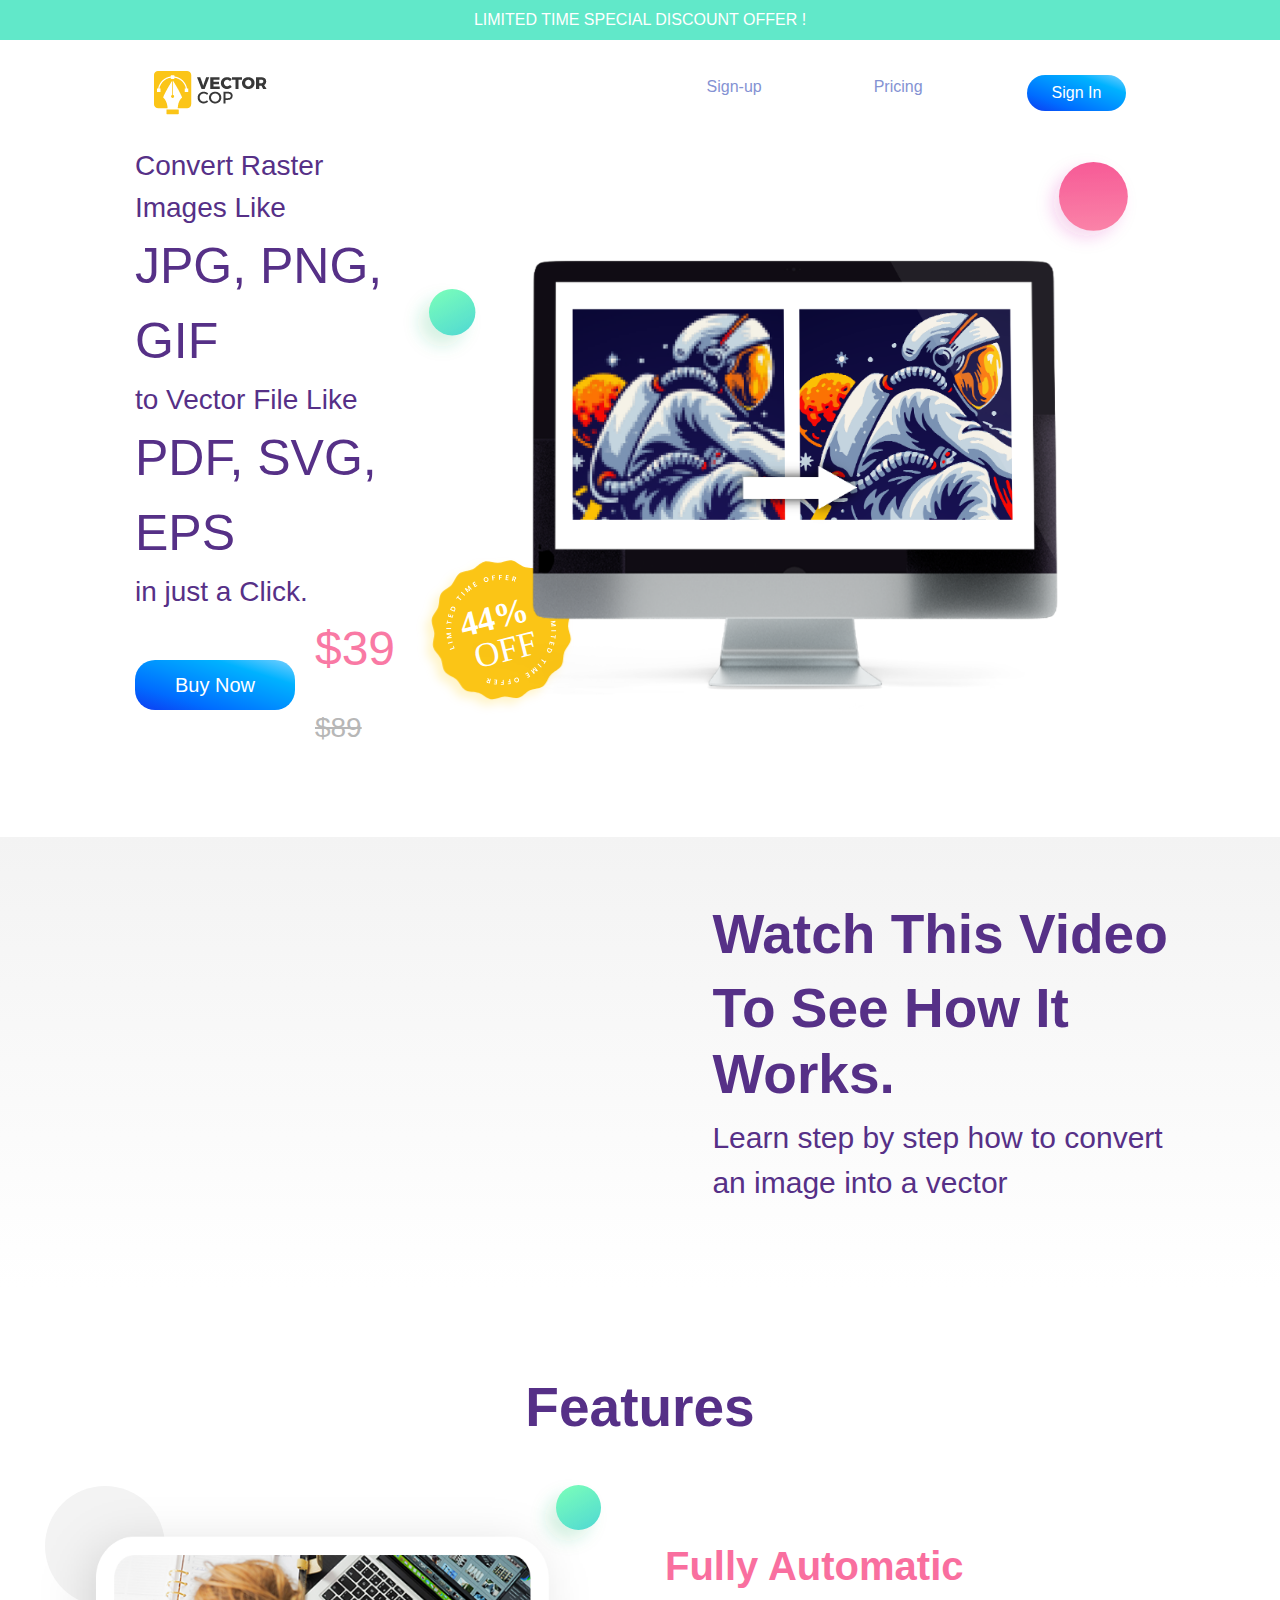
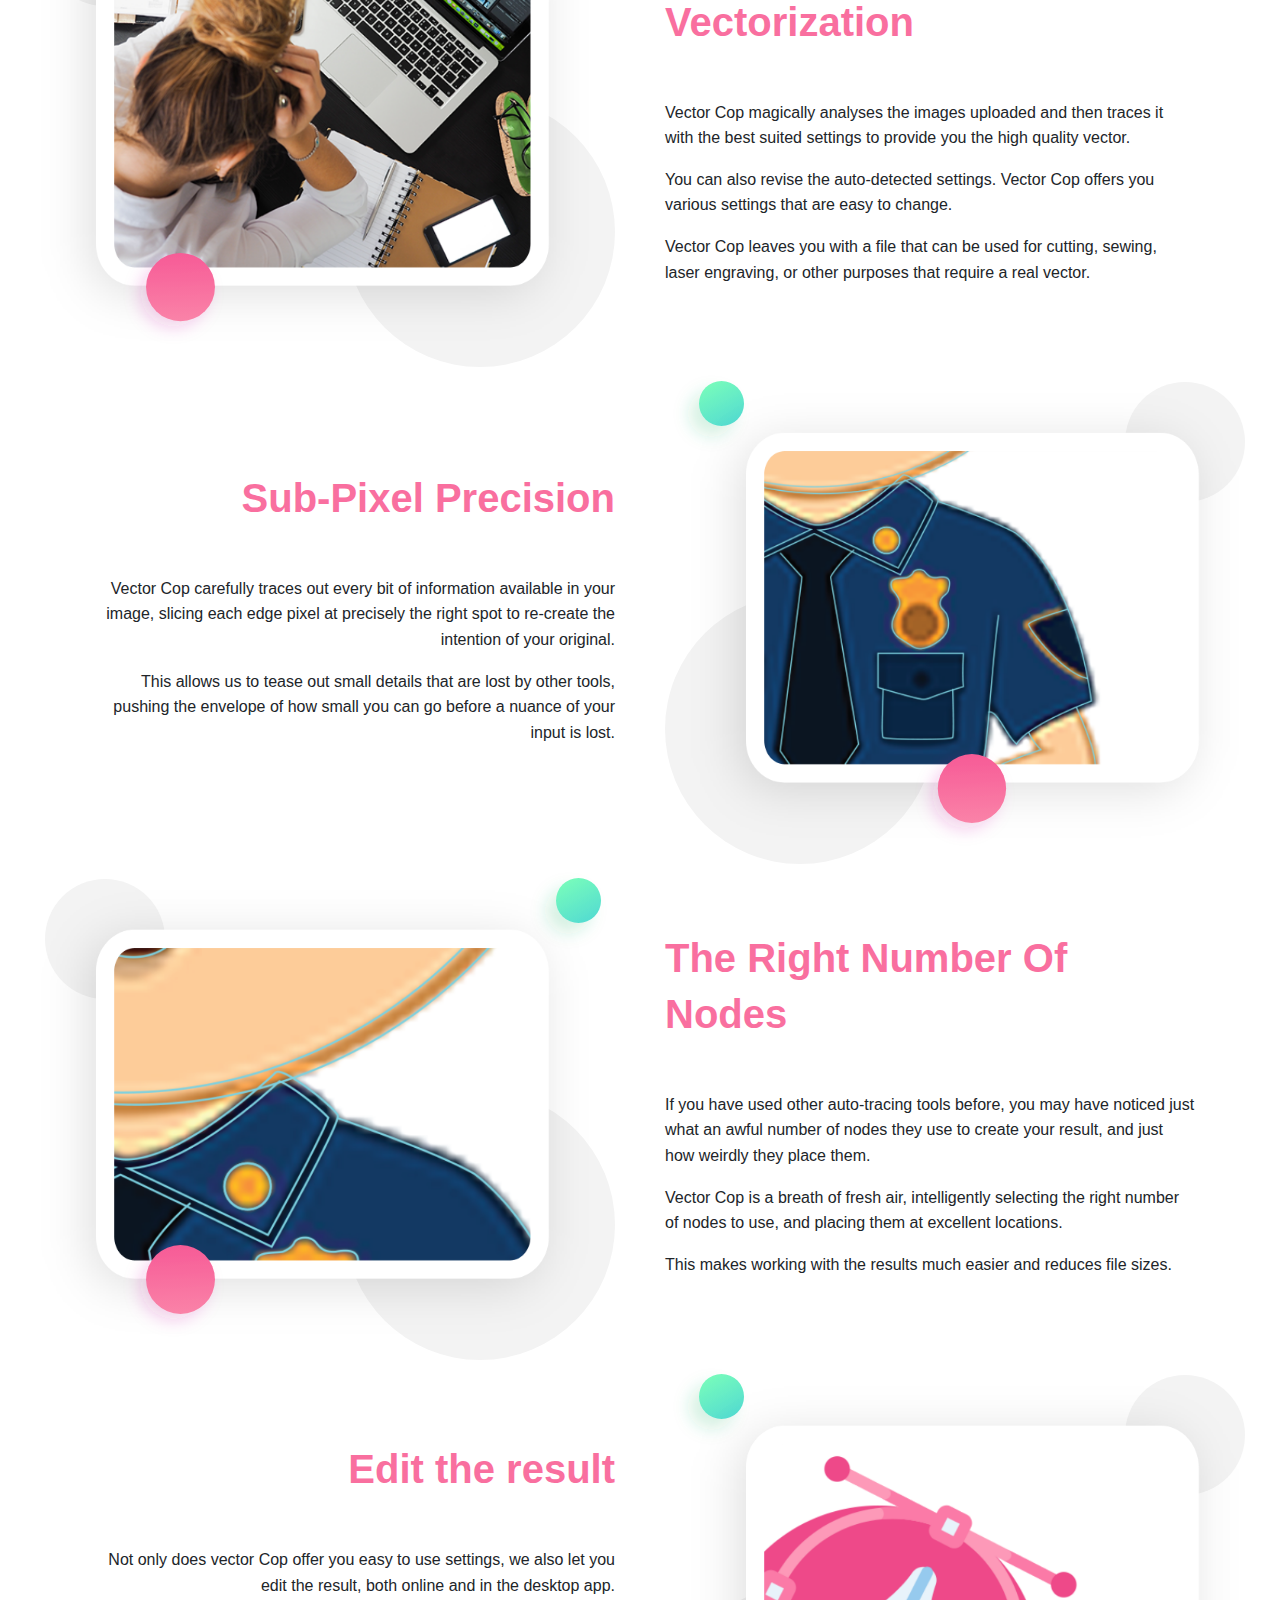
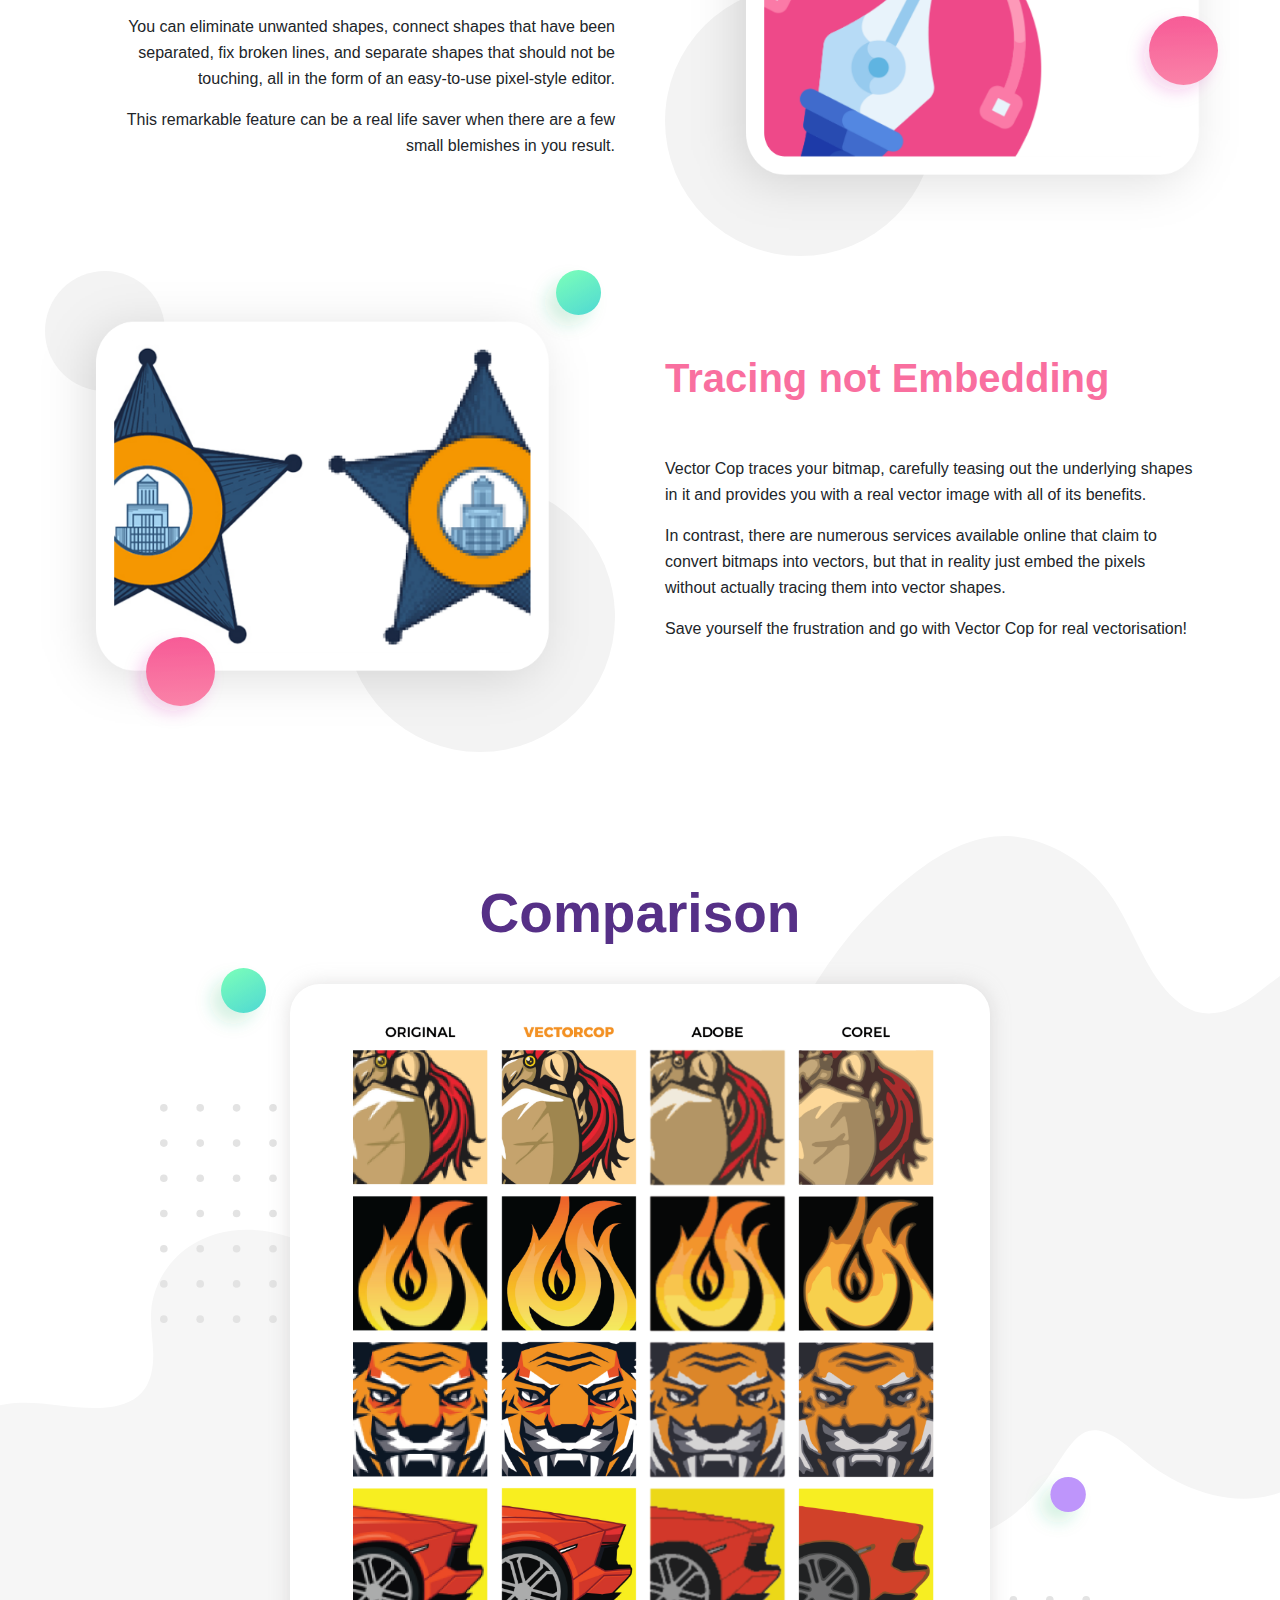
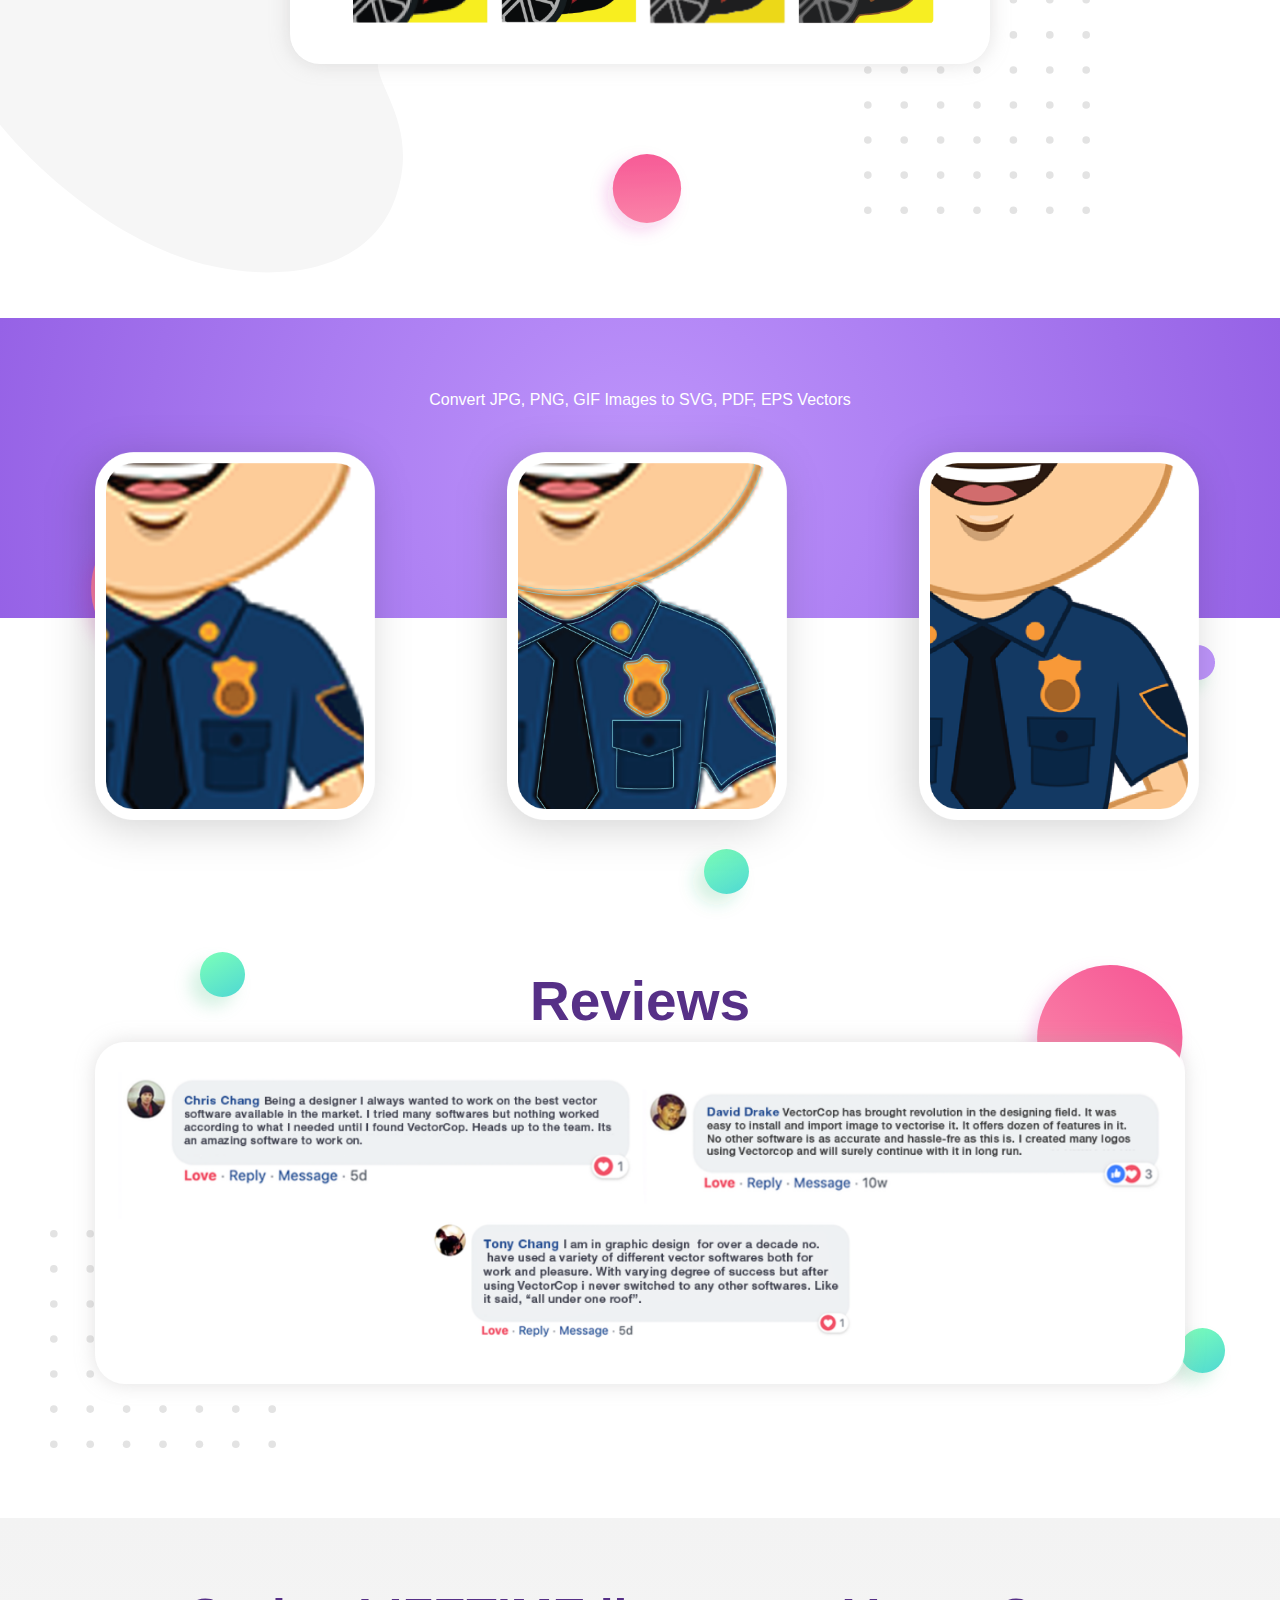
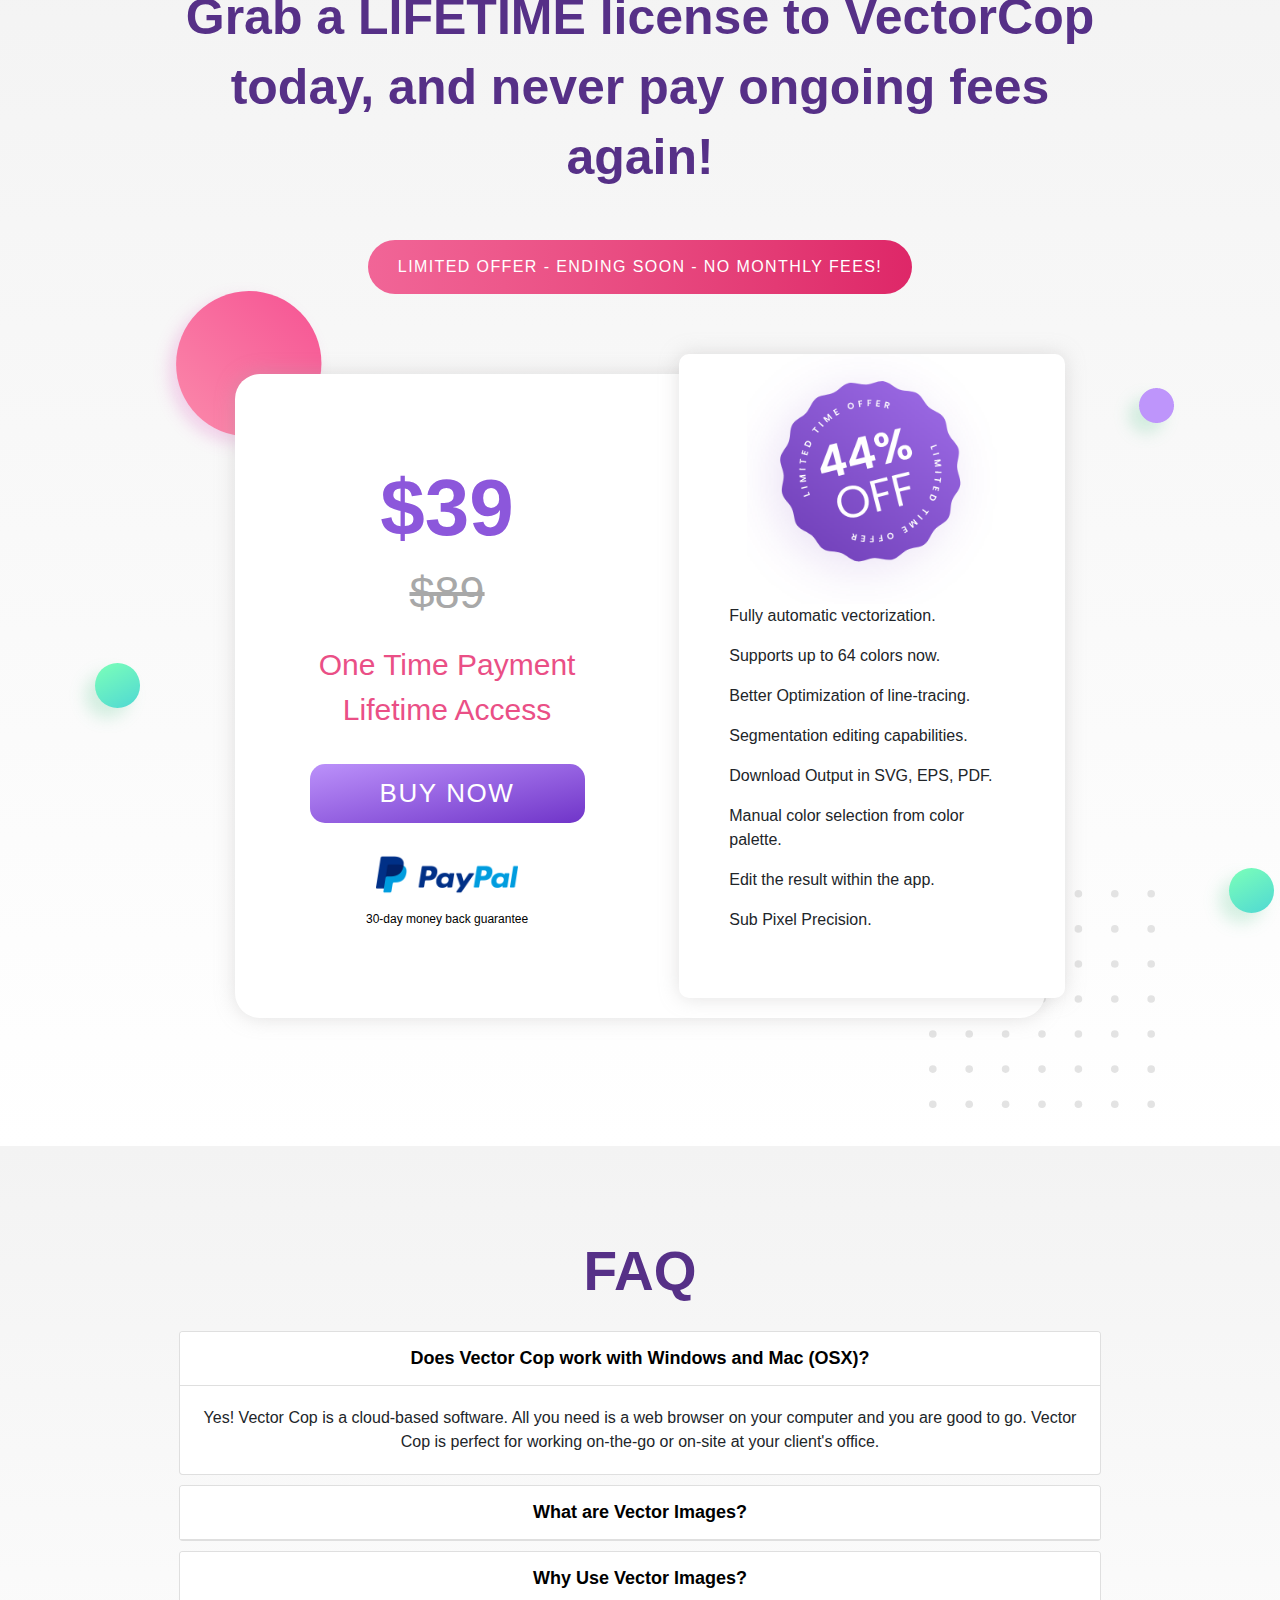
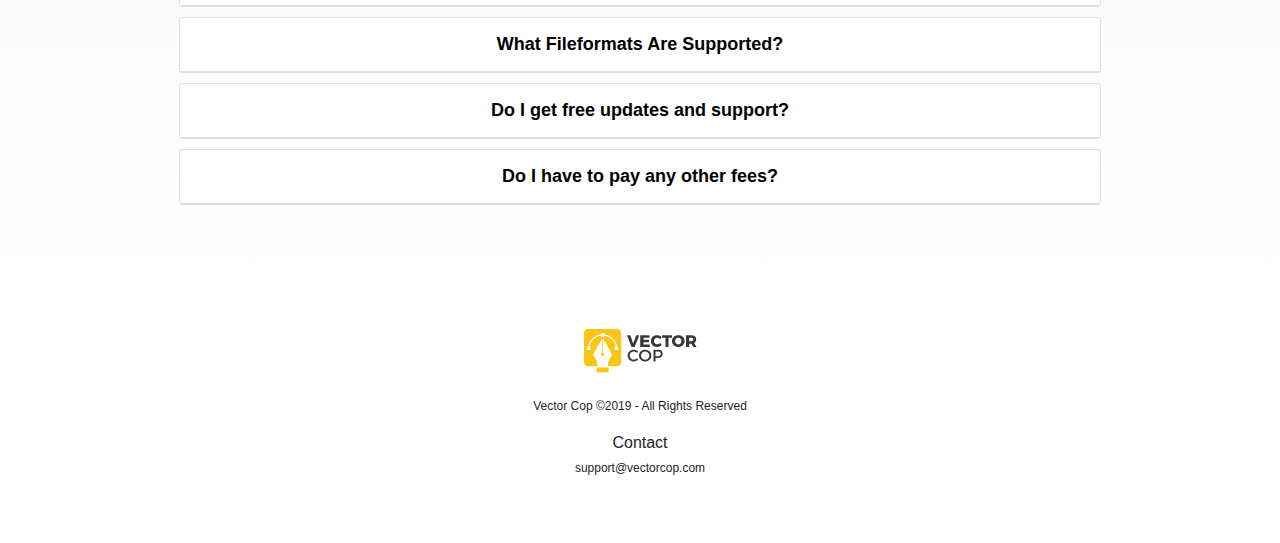
<file: index.html>
<!DOCTYPE html>
<html lang="en" dir="ltr">

<head>
  <meta charset="utf-8">
  <meta name="viewport" content="width=device-width, initial-scale=1, shrink-to-fit=no">

  <title>VectorCop</title>

  <!-- Fontawesome -->
  <link rel="stylesheet" href="https://use.fontawesome.com/releases/v5.15.3/css/all.css" integrity="sha384-SZXxX4whJ79/gErwcOYf+zWLeJdY/qpuqC4cAa9rOGUstPomtqpuNWT9wdPEn2fk" crossorigin="anonymous">

  <!-- CSS -->
  <link rel="stylesheet" href="css/style.css">

  <!-- Bootsrap CSS -->
  <link rel="stylesheet" href="https://maxcdn.bootstrapcdn.com/bootstrap/4.0.0/css/bootstrap.min.css" integrity="sha384-Gn5384xqQ1aoWXA+058RXPxPg6fy4IWvTNh0E263XmFcJlSAwiGgFAW/dAiS6JXm" crossorigin="anonymous">

</head>

<body>

  <header>
    <div class="header-top">
      <p class="py-2 mb-0">LIMITED TIME SPECIAL DISCOUNT OFFER !</p>
    </div>

    <nav class="navbar navbar-expand-lg navbar-light">
      <a class="navbar-brand" href="#"><img src="images/Group 9.png" alt=""></a>
      <button class="navbar-toggler" type="button" data-toggle="collapse" data-target="#navbarNav" aria-controls="navbarNav" aria-expanded="false" aria-label="Toggle navigation">
        <span class="navbar-toggler-icon"></span>
      </button>
      <div class="collapse  navbar-collapse" id="navbarNav">
        <ul class="navbar-nav  ml-auto ">
          <li class="nav-item mx-5">
            <a class="nav-link navlink " href="#">Sign-up</a>
          </li>
          <li class="nav-item  mx-5">
            <a class="nav-link navlink" href="#">Pricing</a>
          </li>
          <li class="nav-item ml-5 my-2">
            <a class="nav-link btn" href="#">Sign In</a>
          </li>
        </ul>
      </div>
    </nav>

  </header>

  <div class="main">
    <div class="grid-main">
      <div class="main-left">
        <p class="p1">Convert Raster Images Like</p>
        <p class="p2">JPG, PNG, GIF</p>
        <p class="p3">to Vector File Like</p>
        <p class="p4">PDF, SVG, EPS</p>
        <p class="p5">in just a Click.</p>

        <div class="p6div">
          <a class="nav-link btn d-inline" href="#">Buy Now</a>

          <p class="p6 d-inline">$39 <span>$89</span></p>
        </div>
      </div>
      <div class="main-right">
        <img class="main-img" src="images/Vector cop web img@2x.png" alt="">
        <img class="main-img-m" src="images/Vector cop web img.png" alt="">

        <svg class="svg1-m" xmlns="http://www.w3.org/2000/svg" xmlns:xlink="http://www.w3.org/1999/xlink" width="322.54" height="322.547" viewBox="0 0 322.54 322.547">
          <defs>
            <filter id="Path_13" x="0" y="0" width="322.54" height="322.547" filterUnits="userSpaceOnUse">
              <feOffset dx="-10" dy="10" input="SourceAlpha" />
              <feGaussianBlur stdDeviation="8" result="blur" />
              <feFlood flood-color="#fc0" flood-opacity="0.2" />
              <feComposite operator="in" in2="blur" />
              <feComposite in="SourceGraphic" />
            </filter>
          </defs>
          <g id="Group_41" data-name="Group 41" transform="translate(22.53 61.615) rotate(-14)">
            <g transform="matrix(0.97, 0.24, -0.24, 0.97, -6.96, -65.24)" filter="url(#Path_13)">
              <path id="Path_13-2" data-name="Path 13"
                d="M226.476,113.238c0,7.391-5.861,14.107-7.244,21.092-1.426,7.192,1.392,15.637-1.348,22.259-2.792,6.734-10.779,10.7-14.79,16.692-4.037,6.034-4.668,14.92-9.785,20.037s-14,5.74-20.037,9.785c-5.99,4.011-9.949,12-16.692,14.79-6.621,2.749-15.058-.078-22.259,1.348-6.984,1.383-13.7,7.244-21.092,7.244s-14.107-5.861-21.092-7.244c-7.192-1.426-15.637,1.392-22.259-1.348-6.734-2.792-10.7-10.779-16.692-14.79-6.034-4.037-14.92-4.668-20.037-9.785s-5.74-14-9.785-20.037c-4.011-5.99-12-9.949-14.79-16.683-2.749-6.621.069-15.058-1.348-22.259C5.861,127.345,0,120.629,0,113.238S5.861,99.131,7.244,92.146c1.426-7.192-1.4-15.637,1.348-22.259,2.792-6.734,10.779-10.7,14.79-16.683,4.037-6.034,4.668-14.92,9.785-20.037s14-5.74,20.037-9.785c5.99-4.011,9.949-12,16.692-14.79,6.621-2.749,15.058.069,22.259-1.348C99.131,5.861,105.847,0,113.238,0s14.107,5.861,21.092,7.244c7.192,1.426,15.637-1.392,22.259,1.348,6.734,2.792,10.7,10.779,16.683,14.79,6.034,4.037,14.92,4.668,20.037,9.785s5.74,14,9.785,20.037c4.011,5.99,12,9.949,14.79,16.683,2.749,6.621-.069,15.058,1.348,22.259C220.615,99.131,226.476,105.847,226.476,113.238Z"
                transform="translate(34 68.79) rotate(-14)" fill="#fbc518" />
            </g>
            <text id="_44_OFF" data-name="44%
OFF" transform="translate(120.673 118.955)" fill="#fff" font-size="56" font-family="Poppins-SemiBold, Poppins" font-weight="600">
              <tspan x="-60.228" y="0">44%</tspan>
              <tspan font-family="Poppins-Regular, Poppins" font-weight="400">
                <tspan x="-50.232" y="55">OFF</tspan>
              </tspan>
            </text>
            <g id="Group_32" data-name="Group 32" transform="translate(98.528 0) rotate(34)">
              <path id="Path_55" data-name="Path 55" d="M5.029,2.765,3.34.771,4.246,0,6.938,3.181,1,8.21,0,7.023Z" transform="translate(21.155 138.493)" fill="#fff" />
              <path id="Path_56" data-name="Path 56" d="M0,4.368,6.436,0,7.3,1.285.869,5.641Z" transform="translate(14.793 132.718)" fill="#fff" />
              <path id="Path_57" data-name="Path 57" d="M0,3.414,6.889,0l.685,1.383L2.765,3.769l5.677-.612.6,1.2L5.127,8.491,9.911,6.118,10.6,7.513,3.707,10.926,2.875,9.238,7.023,4.576.832,5.09Z" transform="translate(7.415 120.177)" fill="#fff" />
              <path id="Path_58" data-name="Path 58" d="M0,2.472,7.378,0l.489,1.468L.489,3.94Z" transform="translate(4.356 113.043)" fill="#fff" />
              <path id="Path_59" data-name="Path 59" d="M0,.257,1.211,0l.44,2.1L8.051.746l.318,1.517L1.97,3.622l.44,2.092-1.2.245Z" transform="translate(1.358 103.451)" fill="#fff" />
              <path id="Path_60" data-name="Path 60" d="M1.468,3.585l2.007-.159L3.255.685l1.187-.1.22,2.741,2.092-.159L6.509.1,7.745,0l.367,4.625L.367,5.237,0,.612l1.224-.1Z" transform="translate(0.122 92.084)" fill="#fff" />
              <path id="Path_61" data-name="Path 61"
                d="M6.289.622A3.444,3.444,0,0,1,7.574,2.1a4.576,4.576,0,0,1,.355,2.215L7.757,7.07,0,6.593.171,3.84A4.682,4.682,0,0,1,.783,1.687,3.346,3.346,0,0,1,2.227.365,4.2,4.2,0,0,1,4.295.011,4.164,4.164,0,0,1,6.289.622ZM6,2.384a2.443,2.443,0,0,0-1.8-.808,2.463,2.463,0,0,0-1.9.575,2.744,2.744,0,0,0-.783,1.9L1.444,5.137l5.029.306.061-1.077A2.7,2.7,0,0,0,6,2.384Z"
                transform="translate(0 79.275)" fill="#fff" />
              <path id="Path_62" data-name="Path 62" d="M1.676,0,2.851.355,2.227,2.41l6.265,1.9L8.039,5.787l-6.252-1.9L1.175,5.934,0,5.579Z" transform="translate(2.985 59.66)" fill="#fff" />
              <path id="Path_63" data-name="Path 63" d="M.624,0,7.757,3.083,7.146,4.515,0,1.419Z" transform="translate(6.974 52.269)" fill="#fff" />
              <path id="Path_64" data-name="Path 64" d="M4.344,0l6.57,3.977-.8,1.321L5.53,2.521,9.1,6.987l-.7,1.15L2.814,7.06,7.378,9.825,6.57,11.147,0,7.17.979,5.555l6.154,1L3.377,1.6Z" transform="translate(10.694 38.786)" fill="#fff" />
              <path id="Path_65" data-name="Path 65" d="M1.945,3.157l1.542,1.3L5.249,2.337l.918.759L4.4,5.212l1.6,1.346L7.99,4.2l.954.8L5.971,8.553,0,3.561,2.973,0l.942.8Z" transform="translate(19.234 29.462)" fill="#fff" />
              <path id="Path_66" data-name="Path 66"
                d="M3.47.03A3.658,3.658,0,0,1,5.44.324,4.069,4.069,0,0,1,7.08,1.657,4.108,4.108,0,0,1,7.9,3.615a3.713,3.713,0,0,1-.269,1.97A3.907,3.907,0,0,1,6.345,7.176a3.78,3.78,0,0,1-1.884.771,3.553,3.553,0,0,1-1.97-.306A4.1,4.1,0,0,1,.852,6.295a4.108,4.108,0,0,1-.82-1.958A3.729,3.729,0,0,1,.3,2.367,3.907,3.907,0,0,1,1.586.776,3.855,3.855,0,0,1,3.47.03ZM1.659,2.918a2.083,2.083,0,0,0-.122,1.2,2.988,2.988,0,0,0,.575,1.26,2.991,2.991,0,0,0,1.04.905,2.023,2.023,0,0,0,1.175.22,2.345,2.345,0,0,0,1.15-.477,2.226,2.226,0,0,0,.771-.967,2.083,2.083,0,0,0,.122-1.2A2.988,2.988,0,0,0,5.795,2.6a2.991,2.991,0,0,0-1.04-.905,2.023,2.023,0,0,0-1.175-.22,2.2,2.2,0,0,0-1.15.477A2.4,2.4,0,0,0,1.659,2.918Z"
                transform="translate(33.971 16.267)" fill="#fff" />
              <path id="Path_67" data-name="Path 67" d="M4.246,0l.587,1.089L1.958,2.643l.991,1.835,2.3-1.248.563,1.052L3.512,5.53,5.066,8.406,3.7,9.14,0,2.288Z" transform="translate(44.574 8.956)" fill="#fff" />
              <path id="Path_68" data-name="Path 68" d="M4.5,0l.44,1.15L1.884,2.313l.746,1.945,2.447-.93.428,1.113-2.447.93L4.221,8.43l-1.444.551L0,1.713Z" transform="translate(54.901 4.465)" fill="#fff" />
              <path id="Path_69" data-name="Path 69" d="M1.8,1.933l.465,1.958,2.68-.636L5.212,4.4l-2.68.636.489,2.031,3-.722.294,1.211-4.5,1.077L0,1.077,4.515,0,4.8,1.2Z" transform="translate(65.754 1.443)" fill="#fff" />
              <path id="Path_70" data-name="Path 70"
                d="M4.821,7.634,2.7,4.808l-.673.073.306,3.01L.783,8.05,0,.317,2.949.024A2.94,2.94,0,0,1,5.066.476,2.272,2.272,0,0,1,5.946,2.14,2.184,2.184,0,0,1,5.6,3.658a2.383,2.383,0,0,1-1.334.93l2.239,2.9Zm-2.9-3.817,1.273-.135C4.074,3.6,4.478,3.156,4.4,2.373a1.123,1.123,0,0,0-.416-.832,1.4,1.4,0,0,0-1.028-.208l-1.273.122Z"
                transform="translate(76.913 0)" fill="#fff" />
              <path id="Path_71" data-name="Path 71" d="M1.921,5.469l1.7,1.982-.905.771L0,5.066,5.9,0,6.913,1.175Z" transform="translate(148.662 29.083)" fill="#fff" />
              <path id="Path_72" data-name="Path 72" d="M7.28,1.272l-6.4,4.4L0,4.4,6.4,0Z" transform="translate(154.682 37.33)" fill="#fff" />
              <path id="Path_73" data-name="Path 73" d="M10.657,7.476,3.793,10.939,3.1,9.556,7.88,7.146,2.2,7.806l-.612-1.2L5.469,2.435.7,4.845,0,3.463,6.864,0l.844,1.676L3.6,6.362,9.788,5.8Z" transform="translate(158.793 44.598)" fill="#fff" />
              <path id="Path_74" data-name="Path 74" d="M7.855,1.468.5,3.989,0,2.521,7.354,0Z" transform="translate(164.703 58.607)" fill="#fff" />
              <path id="Path_75" data-name="Path 75" d="M8.394,5.69l-1.211.269L6.717,3.866.33,5.274,0,3.756,6.387,2.361,5.934.269,7.133,0Z" transform="translate(167.272 66.23)" fill="#fff" />
              <path id="Path_76" data-name="Path 76" d="M6.644,1.627,4.637,1.8,4.87,4.539l-1.187.11L3.45,1.909l-2.08.184.257,3.071-1.236.11L0,.661,7.745,0l.392,4.613-1.224.11Z" transform="translate(168.839 78.319)" fill="#fff" />
              <path id="Path_77" data-name="Path 77"
                d="M1.675,6.46A3.4,3.4,0,0,1,.378,4.98,4.575,4.575,0,0,1,.01,2.765L.157,0,7.915.428,7.768,3.193a4.635,4.635,0,0,1-.6,2.153A3.339,3.339,0,0,1,5.737,6.681a4.042,4.042,0,0,1-2.068.367A4.06,4.06,0,0,1,1.675,6.46Zm.281-1.774a2.433,2.433,0,0,0,1.811.783,2.422,2.422,0,0,0,1.9-.587,2.693,2.693,0,0,0,.771-1.909L6.5,1.9,1.467,1.627,1.405,2.7A2.668,2.668,0,0,0,1.956,4.686Z"
                transform="translate(169.22 89.294)" fill="#fff" />
              <path id="Path_78" data-name="Path 78" d="M6.852,5.946,5.665,5.592l.612-2.056L0,1.689.44.2,6.717,2.043,7.317,0,8.5.355Z" transform="translate(165.804 110.058)" fill="#fff" />
              <path id="Path_79" data-name="Path 79" d="M7.158,4.466,0,1.432.612,0,7.77,3.034Z" transform="translate(162.647 118.892)" fill="#fff" />
              <path id="Path_80" data-name="Path 80" d="M6.607,11.122,0,7.195.8,5.873,5.408,8.614l-3.6-4.442L2.5,3.022l5.592,1.04L3.5,1.334,4.295,0,10.9,3.928,9.935,5.543,3.769,4.588,7.562,9.519Z" transform="translate(155.844 125.805)" fill="#fff" />
              <path id="Path_81" data-name="Path 81" d="M7,5.371,5.445,4.087,3.7,6.216l-.918-.759,1.75-2.129L2.912,1.994.954,4.368,0,3.573,2.949,0l6,4.943L6,8.516l-.954-.783Z" transform="translate(149.323 137.796)" fill="#fff" />
              <path id="Path_82" data-name="Path 82"
                d="M4.493,7.959a3.65,3.65,0,0,1-1.97-.281A4.261,4.261,0,0,1,.871,6.356,4.139,4.139,0,0,1,.039,4.41,3.65,3.65,0,0,1,.3,2.428,3.91,3.91,0,0,1,1.569.825,4.008,4.008,0,0,1,3.453.03a3.77,3.77,0,0,1,1.97.281A4.186,4.186,0,0,1,7.075,1.645a4.139,4.139,0,0,1,.832,1.945,3.607,3.607,0,0,1-.257,1.97,3.91,3.91,0,0,1-1.272,1.6A3.84,3.84,0,0,1,4.493,7.959Zm1.786-2.9a2.19,2.19,0,0,0,.11-1.2A2.773,2.773,0,0,0,5.8,2.612,2.881,2.881,0,0,0,4.75,1.719,2.125,2.125,0,0,0,3.575,1.5a2.326,2.326,0,0,0-1.138.477,2.225,2.225,0,0,0-.771.967,2.19,2.19,0,0,0-.11,1.2,2.773,2.773,0,0,0,.587,1.248A2.88,2.88,0,0,0,3.2,6.283a2.125,2.125,0,0,0,1.175.22,2.326,2.326,0,0,0,1.138-.477A2.225,2.225,0,0,0,6.279,5.059Z"
                transform="translate(135.702 151.617)" fill="#fff" />
              <path id="Path_83" data-name="Path 83" d="M1.615,9.128l-.6-1.077L3.879,6.473l-1-1.823L.575,5.91,0,4.87l2.3-1.26L.722.746,2.08,0,5.824,6.815Z" transform="translate(127.225 157.887)" fill="#fff" />
              <path id="Path_84" data-name="Path 84" d="M1.04,8.993.587,7.843,3.634,6.656,2.875,4.723.428,5.677,0,4.564,2.447,3.61,1.26.563,2.7,0,5.53,7.243Z" transform="translate(117.29 162.561)" fill="#fff" />
              <path id="Path_85" data-name="Path 85" d="M4.564,6.73,4.087,4.772l-2.667.661-.281-1.15,2.667-.661L3.291,1.591l-3,.734L0,1.113,4.5,0l1.86,7.549L1.86,8.663l-.294-1.2Z" transform="translate(105.605 165.987)" fill="#fff" />
              <path id="Path_86" data-name="Path 86"
                d="M1.713.44,3.842,3.255l.685-.073L4.209.171,5.751,0l.832,7.733-2.949.318A2.928,2.928,0,0,1,1.5,7.611,2.281,2.281,0,0,1,.612,5.959a2.246,2.246,0,0,1,.33-1.517A2.41,2.41,0,0,1,2.264,3.5L0,.624ZM4.637,4.246,3.365,4.38c-.881.1-1.285.538-1.2,1.309a1.166,1.166,0,0,0,.416.832,1.415,1.415,0,0,0,1.04.208l1.272-.135Z"
                transform="translate(94.226 168.116)" fill="#fff" />
            </g>
          </g>
        </svg>


        <svg class="svg2-m" xmlns="http://www.w3.org/2000/svg" xmlns:xlink="http://www.w3.org/1999/xlink" width="94.408" height="94.408" viewBox="0 0 94.408 94.408">
          <defs>
            <linearGradient id="linear-gradient" x1="0.19" y1="-0.078" x2="1.762" y2="2.853" gradientUnits="objectBoundingBox">
              <stop offset="0" stop-color="#7bffb9" />
              <stop offset="1" stop-color="#0e9dfb" />
            </linearGradient>
            <filter id="Ellipse_2" x="0" y="0" width="94.408" height="94.408" filterUnits="userSpaceOnUse">
              <feOffset dx="-10" dy="10" input="SourceAlpha" />
              <feGaussianBlur stdDeviation="8" result="blur" />
              <feFlood flood-color="#2dba6f" flood-opacity="0.188" />
              <feComposite operator="in" in2="blur" />
              <feComposite in="SourceGraphic" />
            </filter>
          </defs>
          <g transform="matrix(1, 0, 0, 1, 0, 0)" filter="url(#Ellipse_2)">
            <circle id="Ellipse_2-2" data-name="Ellipse 2" cx="23.204" cy="23.204" r="23.204" transform="translate(34 14)" fill="url(#linear-gradient)" />
          </g>
        </svg>



        <svg class="svg3-m" xmlns="http://www.w3.org/2000/svg" xmlns:xlink="http://www.w3.org/1999/xlink" width="116.843" height="116.843" viewBox="0 0 116.843 116.843">
          <defs>
            <clipPath id="a">
              <rect width="116.843" height="116.843" fill="none" />
            </clipPath>
            <linearGradient id="b" x1="0.576" y1="2.434" x2="0.464" y2="-0.423" gradientUnits="objectBoundingBox">
              <stop offset="0.014" stop-color="#ffbac0" />
              <stop offset="1" stop-color="#f54a8f" />
            </linearGradient>
            <filter id="c" x="0" y="0" width="116.843" height="116.843" filterUnits="userSpaceOnUse">
              <feOffset dx="-7" dy="7" input="SourceAlpha" />
              <feGaussianBlur stdDeviation="8" result="d" />
              <feFlood flood-color="#d225aa" flood-opacity="0.188" />
              <feComposite operator="in" in2="d" />
              <feComposite in="SourceGraphic" />
            </filter>
          </defs>
          <g clip-path="url(#a)">
            <g transform="translate(-1604.521 -290.801)">
              <g transform="matrix(1, 0, 0, 1, 1604.52, 290.8)" filter="url(#c)">
                <circle cx="34.422" cy="34.422" r="34.422" transform="translate(31 17)" fill="url(#b)" />
              </g>
            </g>
          </g>
        </svg>

      </div>
    </div>
  </div>

<!-- Video -->

  <div class="video-section">
    <div class="left-v">
      <div class="iframe-container">
        <iframe width="560" height="315" src="https://www.youtube.com/embed/czuPTxpxM1A" title="YouTube video player" frameborder="0" allow="accelerometer; autoplay; clipboard-write; encrypted-media; gyroscope; picture-in-picture" allowfullscreen></iframe>
      </div>
    </div>
    <div class="right-v">
      <h3>Watch This Video</h3>
      <h3>To See How It Works.</h3>
      <p>Learn step by step how to convert </p>
      <p>an image into a vector</p>
    </div>
  </div>


  <!-- Features -->

  <div class="features">
    <div class="features-heading">
      <h3>Features</h3>
    </div>
    <div class="features-content">
      <div class="one-f">
        <img class="img" src="images/vcop1_0003_design-desk-eyewear-313690@2x.png" alt="">
      </div>
      <div class="two-f">
        <h4>Fully Automatic Vectorization</h4>
        <p class="p1">Vector Cop magically analyses the images uploaded and then traces it with the best suited settings to provide you the high quality vector.</p>
        <p class="p2">You can also revise the auto-detected settings. Vector Cop offers you various settings that are easy to change.</p>
        <p class="p3">Vector Cop leaves you with a file that can be used for cutting, sewing, laser engraving, or other purposes that require a real vector.</p>

      </div>

      <div class="three-f">
        <h4>Sub-Pixel Precision</h4>
        <p class="p1">Vector Cop carefully traces out every bit of information available in your image, slicing each edge pixel at precisely the right spot to re-create the intention of your original.</p>
        <p class="p2">This allows us to tease out small details that are lost by other tools, pushing the envelope of how small you can go before a nuance of your input is lost.</p>

      </div>
      <div class="four-f">
        <img class="img" src="images/vcop1_0002_Vector-Smart-Object2@2x.png" alt="">

      </div>

      <div class="five-f">
        <img class="img" src="images/vcop1_0001_Vector-Smart-Object2-copy@2x.png" alt="">
      </div>
      <div class="six-f">
        <h4>The Right Number Of Nodes</h4>
        <p class="p1">If you have used other auto-tracing tools before, you may have noticed just what an awful number of nodes they use to create your result, and just how weirdly they place them.</p>
        <p class="p2">Vector Cop is a breath of fresh air, intelligently selecting the right number of nodes to use, and placing them at excellent locations.</p>
        <p class="p3">This makes working with the results much easier and reduces file sizes.</p>

      </div>

      <div class="seven-f">
        <h4>Edit the result</h4>
        <p class="p1">Not only does vector Cop offer you easy to use settings, we also let you edit the result, both online and in the desktop app.</p>
        <p class="p2">You can eliminate unwanted shapes, connect shapes that have been separated, fix broken lines, and separate shapes that should not be touching, all in the form of an easy-to-use pixel-style editor. </p>
        <p class="p3">This remarkable feature can be a real life saver when there are a few small blemishes in you result.</p>

      </div>
      <div class="eight-f">
        <img class="img" src="images/vcop1_0000_Vector-Smart-Object@2x.png" alt="">

      </div>

      <div class="nine-f">
        <img class="img" src="images/vcop1_0004_5171--Converted--02dsds@2x.png" alt="">
      </div>
      <div class="ten-f">
        <h4>Tracing not Embedding</h4>
        <p class="p1">Vector Cop traces your bitmap, carefully teasing out the underlying shapes in it and provides you with a real vector image with all of its benefits.</p>
        <p class="p2">In contrast, there are numerous services available online that claim to convert bitmaps into vectors, but that in reality just embed the pixels without actually tracing them into vector shapes.</p>
        <p class="p3">Save yourself the frustration and go with Vector Cop for real vectorisation!</p>

      </div>


      <svg class="svg1-f" xmlns="http://www.w3.org/2000/svg" xmlns:xlink="http://www.w3.org/1999/xlink" width="93.04" height="93.04" viewBox="0 0 93.04 93.04">
        <defs>
          <linearGradient id="linear-gradient" x1="0.19" y1="-0.078" x2="1.762" y2="2.853" gradientUnits="objectBoundingBox">
            <stop offset="0" stop-color="#7bffb9" />
            <stop offset="1" stop-color="#0e9dfb" />
          </linearGradient>
          <filter id="Ellipse_16" x="0" y="0" width="93.04" height="93.04" filterUnits="userSpaceOnUse">
            <feOffset dx="-10" dy="10" input="SourceAlpha" />
            <feGaussianBlur stdDeviation="8" result="blur" />
            <feFlood flood-color="#2dba6f" flood-opacity="0.188" />
            <feComposite operator="in" in2="blur" />
            <feComposite in="SourceGraphic" />
          </filter>
        </defs>
        <g transform="matrix(1, 0, 0, 1, 0, 0)" filter="url(#Ellipse_16)">
          <circle id="Ellipse_16-2" data-name="Ellipse 16" cx="22.52" cy="22.52" r="22.52" transform="translate(34 14)" fill="url(#linear-gradient)" />
        </g>
      </svg>

      <svg class="svg2-f" xmlns="http://www.w3.org/2000/svg" xmlns:xlink="http://www.w3.org/1999/xlink" width="93.04" height="93.04" viewBox="0 0 93.04 93.04">
        <defs>
          <linearGradient id="linear-gradient" x1="0.19" y1="-0.078" x2="1.762" y2="2.853" gradientUnits="objectBoundingBox">
            <stop offset="0" stop-color="#7bffb9" />
            <stop offset="1" stop-color="#0e9dfb" />
          </linearGradient>
          <filter id="Ellipse_16" x="0" y="0" width="93.04" height="93.04" filterUnits="userSpaceOnUse">
            <feOffset dx="-10" dy="10" input="SourceAlpha" />
            <feGaussianBlur stdDeviation="8" result="blur" />
            <feFlood flood-color="#2dba6f" flood-opacity="0.188" />
            <feComposite operator="in" in2="blur" />
            <feComposite in="SourceGraphic" />
          </filter>
        </defs>
        <g transform="matrix(1, 0, 0, 1, 0, 0)" filter="url(#Ellipse_16)">
          <circle id="Ellipse_16-2" data-name="Ellipse 16" cx="22.52" cy="22.52" r="22.52" transform="translate(34 14)" fill="url(#linear-gradient)" />
        </g>
      </svg>

      <svg class="svg3-f" xmlns="http://www.w3.org/2000/svg" xmlns:xlink="http://www.w3.org/1999/xlink" width="93.04" height="93.04" viewBox="0 0 93.04 93.04">
        <defs>
          <linearGradient id="linear-gradient" x1="0.19" y1="-0.078" x2="1.762" y2="2.853" gradientUnits="objectBoundingBox">
            <stop offset="0" stop-color="#7bffb9" />
            <stop offset="1" stop-color="#0e9dfb" />
          </linearGradient>
          <filter id="Ellipse_16" x="0" y="0" width="93.04" height="93.04" filterUnits="userSpaceOnUse">
            <feOffset dx="-10" dy="10" input="SourceAlpha" />
            <feGaussianBlur stdDeviation="8" result="blur" />
            <feFlood flood-color="#2dba6f" flood-opacity="0.188" />
            <feComposite operator="in" in2="blur" />
            <feComposite in="SourceGraphic" />
          </filter>
        </defs>
        <g transform="matrix(1, 0, 0, 1, 0, 0)" filter="url(#Ellipse_16)">
          <circle id="Ellipse_16-2" data-name="Ellipse 16" cx="22.52" cy="22.52" r="22.52" transform="translate(34 14)" fill="url(#linear-gradient)" />
        </g>
      </svg>

      <svg class="svg4-f" xmlns="http://www.w3.org/2000/svg" xmlns:xlink="http://www.w3.org/1999/xlink" width="93.04" height="93.04" viewBox="0 0 93.04 93.04">
        <defs>
          <linearGradient id="linear-gradient" x1="0.19" y1="-0.078" x2="1.762" y2="2.853" gradientUnits="objectBoundingBox">
            <stop offset="0" stop-color="#7bffb9" />
            <stop offset="1" stop-color="#0e9dfb" />
          </linearGradient>
          <filter id="Ellipse_16" x="0" y="0" width="93.04" height="93.04" filterUnits="userSpaceOnUse">
            <feOffset dx="-10" dy="10" input="SourceAlpha" />
            <feGaussianBlur stdDeviation="8" result="blur" />
            <feFlood flood-color="#2dba6f" flood-opacity="0.188" />
            <feComposite operator="in" in2="blur" />
            <feComposite in="SourceGraphic" />
          </filter>
        </defs>
        <g transform="matrix(1, 0, 0, 1, 0, 0)" filter="url(#Ellipse_16)">
          <circle id="Ellipse_16-2" data-name="Ellipse 16" cx="22.52" cy="22.52" r="22.52" transform="translate(34 14)" fill="url(#linear-gradient)" />
        </g>
      </svg>

      <svg class="svg5-f" xmlns="http://www.w3.org/2000/svg" xmlns:xlink="http://www.w3.org/1999/xlink" width="93.04" height="93.04" viewBox="0 0 93.04 93.04">
        <defs>
          <linearGradient id="linear-gradient" x1="0.19" y1="-0.078" x2="1.762" y2="2.853" gradientUnits="objectBoundingBox">
            <stop offset="0" stop-color="#7bffb9" />
            <stop offset="1" stop-color="#0e9dfb" />
          </linearGradient>
          <filter id="Ellipse_16" x="0" y="0" width="93.04" height="93.04" filterUnits="userSpaceOnUse">
            <feOffset dx="-10" dy="10" input="SourceAlpha" />
            <feGaussianBlur stdDeviation="8" result="blur" />
            <feFlood flood-color="#2dba6f" flood-opacity="0.188" />
            <feComposite operator="in" in2="blur" />
            <feComposite in="SourceGraphic" />
          </filter>
        </defs>
        <g transform="matrix(1, 0, 0, 1, 0, 0)" filter="url(#Ellipse_16)">
          <circle id="Ellipse_16-2" data-name="Ellipse 16" cx="22.52" cy="22.52" r="22.52" transform="translate(34 14)" fill="url(#linear-gradient)" />
        </g>
      </svg>

      <svg class="svg-circle-sm-1 svg-circle-sm" xmlns="http://www.w3.org/2000/svg" width="177" height="177" viewBox="0 0 177 177">
        <circle id="Ellipse_19" data-name="Ellipse 19" cx="88.5" cy="88.5" r="88.5" fill="#f3f3f3" />
      </svg>

      <svg class="svg-circle-sm-2 svg-circle-sm" xmlns="http://www.w3.org/2000/svg" width="177" height="177" viewBox="0 0 177 177">
        <circle id="Ellipse_19" data-name="Ellipse 19" cx="88.5" cy="88.5" r="88.5" fill="#f3f3f3" />
      </svg>

      <svg class="svg-circle-sm-3 svg-circle-sm" xmlns="http://www.w3.org/2000/svg" width="177" height="177" viewBox="0 0 177 177">
        <circle id="Ellipse_19" data-name="Ellipse 19" cx="88.5" cy="88.5" r="88.5" fill="#f3f3f3" />
      </svg>

      <svg class="svg-circle-sm-4 svg-circle-sm" xmlns="http://www.w3.org/2000/svg" width="177" height="177" viewBox="0 0 177 177">
        <circle id="Ellipse_19" data-name="Ellipse 19" cx="88.5" cy="88.5" r="88.5" fill="#f3f3f3" />
      </svg>

      <svg class="svg-circle-sm-5 svg-circle-sm" xmlns="http://www.w3.org/2000/svg" width="177" height="177" viewBox="0 0 177 177">
        <circle id="Ellipse_19" data-name="Ellipse 19" cx="88.5" cy="88.5" r="88.5" fill="#f3f3f3" />
      </svg>



      <svg class="svg-circle-lg-1" xmlns="http://www.w3.org/2000/svg" width="342" height="342" viewBox="0 0 342 342">
        <circle id="Ellipse_17" data-name="Ellipse 17" cx="171" cy="171" r="171" fill="#f3f3f3" />
      </svg>

      <svg class="svg-circle-lg-2" xmlns="http://www.w3.org/2000/svg" width="342" height="342" viewBox="0 0 342 342">
        <circle id="Ellipse_17" data-name="Ellipse 17" cx="171" cy="171" r="171" fill="#f3f3f3" />
      </svg>

      <svg class="svg-circle-lg-3" xmlns="http://www.w3.org/2000/svg" width="342" height="342" viewBox="0 0 342 342">
        <circle id="Ellipse_17" data-name="Ellipse 17" cx="171" cy="171" r="171" fill="#f3f3f3" />
      </svg>

      <svg class="svg-circle-lg-4" xmlns="http://www.w3.org/2000/svg" width="342" height="342" viewBox="0 0 342 342">
        <circle id="Ellipse_17" data-name="Ellipse 17" cx="171" cy="171" r="171" fill="#f3f3f3" />
      </svg>

      <svg class="svg-circle-lg-5" xmlns="http://www.w3.org/2000/svg" width="342" height="342" viewBox="0 0 342 342">
        <circle id="Ellipse_17" data-name="Ellipse 17" cx="171" cy="171" r="171" fill="#f3f3f3" />
      </svg>


      <img class="svg-pink-1" src="images/Repeat Grid 3.svg" alt="">

      <img class="svg-pink-2" src="images/Repeat Grid 3.svg" alt="">

      <img class="svg-pink-3" src="images/Repeat Grid 3.svg" alt="">

      <img class="svg-pink-4" src="images/Repeat Grid 3.svg" alt="">

      <img class="svg-pink-5" src="images/Repeat Grid 3.svg" alt="">

    </div>

  </div>

  <!-- comparision -->

  <div class="comparision">
    <div class="heading-c">
      <h3>Comparison</h3>
    </div>
    <div class="grid-comparision">
      <div class="img-div">
        <img class="img-c" src="images/VectorFactor-14@2x.png" alt="">

      </div>

      <img class="svg1-c" src="images/Path 98.svg" alt="">
      <img class="svg2-c" src="images/Path 93.svg" alt="">
      <img class="svg3-c" src="images/Group 55.svg" alt="">
      <img class="svg4-c" src="images/Ellipse 20.svg" alt="">
      <img class="svg5-c" src="images/Ellipse 22.svg" alt="">
      <img class="svg6-c" src="images/Group 55.svg" alt="">
      <img class="svg7-c"src="images/Repeat Grid 3.svg" alt="">

    </div>
  </div>

  <!-- Convert and reviews -->


  <div class="convert-reviews">
    <div class="heading-c-r">
      <p>Convert JPG, PNG, GIF Images to SVG, PDF, EPS Vectors</p>
    </div>
    <div class="images-c-r">
      <img class="img1-r" src="images/Vector-Smart-Object32-02.png" alt="">
      <img class="img2-r" src="images/Vector-Smart-Object32-03.png" alt="">
      <img class="img3-r" src="images/Vector-Smart-Object32-01.png" alt="">
    </div>

    <div class="reviews">
      <h3>Reviews</h3>
      <img class="review-h" src="images/Mask Group 2.png" alt="">
      <img class="img1-rm" src="images/Mask Group 3.svg" alt="">
      <img class="img2-rm" src="images/Mask Group 4.svg" alt="">
      <img class="img3-rm" src="images/Mask Group 5.svg" alt="">
    </div>
    <img class="svg-cr1"src="images/Ellipse 33.png" alt="">
    <img class="svg-cr2"src="images/Ellipse 33.png" alt="">
    <img class="svg-cr3"src="images/Ellipse 20.svg" alt="">
    <img class="svg-cr4"src="images/Ellipse 20.png" alt="">
    <img class="svg-cr5"src="images/Ellipse 20.png" alt="">
    <img class="svg-cr6" src="images/Group 55.svg" alt="">
    <img class="svg-cr7"src="images/Ellipse 37.png" alt="">


  </div>

  <div class="pricing">
    <div class="text-center heading-p">
      <h3>Grab a LIFETIME license to VectorCop today, and never pay ongoing fees again!</h3>
      <p>LIMITED OFFER - ENDING SOON - NO MONTHLY FEES!</p>
    </div>

    <div class="pricing-grid">
      <div class="pricing-left">
        <div class="pricing-left-content">
          <p class="p1-p">$39</p>
          <p class="p2-p">$89</p>
          <p class="p3-p">One Time Payment</p>
          <p class="p4-p">Lifetime Access</p>
          <a class="btn btn-p  my-3"href="#">BUY NOW</a>
          <img src="images/51e8d1474a56b108f5d08460962a3f7d103fd7ed4e50744f702678dd964fc2_640@2x.png" alt="">
          <p class="p5-p">30-day money back guarantee</p>
        </div>

        <div class="off-box-m">
          <img class="off" src="images/Group 61.png" alt="">
        </div>

        <div class="pricing-right">
          <div class="off-box">
            <img class="off" src="images/Group 61.png" alt="">
          </div>

          <div class="p">
            <p> <i class="fas fa-check-circle"></i> Fully automatic vectorization.</p>
            <p> <i class="fas fa-check-circle"></i> Supports up to 64 colors now.</p>
            <p> <i class="fas fa-check-circle"></i> Better Optimization of line-tracing​.</p>
            <p> <i class="fas fa-check-circle"></i> ​Segmentation editing capabilities.</p>
            <p> <i class="fas fa-check-circle"></i> ​Download Output in SVG, EPS, PDF.</p>
            <p> <i class="fas fa-check-circle"></i> ​Manual color selection from color palette.</p>
            <p> <i class="fas fa-check-circle"></i> ​Edit the result within the app.</p>
            <p> <i class="fas fa-check-circle"></i> ​Sub Pixel Precision.</p>

          </div>
        </div>
      </div>

      <img class="svg1-pr" src="images/Ellipse 33.png" alt="">
      <img class="svg2-pr" src="images/Ellipse 20.png" alt="">
      <img class="svg3-pr" src="images/Ellipse 37.png" alt="">
      <img class="svg4-pr" src="images/Ellipse 20.png" alt="">
      <img class="svg5-pr" src="images/Group 55.svg" alt="">

    </div>

  </div>

  <!-- FAQ -->
  <div class="faq">

  <h3>FAQ</h3>

  <div id="accordion">
  <div class="card">
    <div class="card-header" id="headingOne">
      <h5 class="mb-0">
        <button class="btn btn-link" data-toggle="collapse" data-target="#collapseOne" aria-expanded="true" aria-controls="collapseOne">
          Does Vector Cop work with Windows and Mac (OSX)?

        </button>
      </h5>
    </div>

    <div id="collapseOne" class="collapse show" aria-labelledby="headingOne" data-parent="#accordion">
      <div class="card-body">
        Yes! Vector Cop is a cloud-based software. All you need is a web browser on your computer and you are good to go. Vector Cop is perfect for working on-the-go or on-site at your client's office.

      </div>
    </div>
  </div>
  <div class="card">
    <div class="card-header" id="headingTwo">
      <h5 class="mb-0">
        <button class="btn btn-link collapsed" data-toggle="collapse" data-target="#collapseTwo" aria-expanded="false" aria-controls="collapseTwo">
          What are Vector Images?
        </button>
      </h5>
    </div>
    <div id="collapseTwo" class="collapse" aria-labelledby="headingTwo" data-parent="#accordion">
      <div class="card-body">
        Vector images are images described by shapes such as circles and squares, as opposed to bitmap images which are described by pixels - squares of color arranged in a grid. The shapes are precise mathematical descriptions of the image and can be scaled without becoming blurry or "pixelated".

      </div>
    </div>
    </div>
  <div class="card">
    <div class="card-header" id="headingThree">
      <h5 class="mb-0">
        <button class="btn btn-link collapsed" data-toggle="collapse" data-target="#collapseThree" aria-expanded="false" aria-controls="collapseThree">
          Why Use Vector Images?
        </button>
      </h5>
    </div>
    <div id="collapseThree" class="collapse" aria-labelledby="headingThree" data-parent="#accordion">
      <div class="card-body">
        Vector images are used in most aspects of graphic design and are the preferred format for printing, both on paper and on clothes. The reason for this is that while a bitmap image can look great on the screen, which usually has a resolution of about 72 pixels/dots per inch (DPI),

      </div>
    </div>
  </div>

  <div class="card">
    <div class="card-header" id="headingFour">
      <h5 class="mb-0">
        <button class="btn btn-link collapsed" data-toggle="collapse" data-target="#collapseFour" aria-expanded="false" aria-controls="collapseFour">
          What Fileformats Are Supported?
        </button>
      </h5>
    </div>
    <div id="collapseFour" class="collapse" aria-labelledby="headingFour" data-parent="#accordion">
      <div class="card-body">
        Input: JPG, PNG, BMP, GIF

        Output: SVG, EPS, PDF
      </div>
    </div>
  </div>

  <div class="card">
    <div class="card-header" id="headingFive">
      <h5 class="mb-0">
        <button class="btn btn-link collapsed" data-toggle="collapse" data-target="#collapseFive" aria-expanded="false" aria-controls="collapseFive">
          Do I get free updates and support?

        </button>
      </h5>
    </div>
    <div id="collapseFive" class="collapse" aria-labelledby="headingFive" data-parent="#accordion">
      <div class="card-body">
        You betcha! Your Vector Cop lifetime license includes ALL future Vector Cop updates at no extra cost. Also, you get free support too.


      </div>
    </div>
  </div>

  <div class="card">
    <div class="card-header" id="headingSix">
      <h5 class="mb-0">
        <button class="btn btn-link collapsed" data-toggle="collapse" data-target="#collapseSix" aria-expanded="false" aria-controls="collapseSix">
          Do I have to pay any other fees?

        </button>
      </h5>
    </div>
    <div id="collapseSix" class="collapse" aria-labelledby="headingSix" data-parent="#accordion">
      <div class="card-body">
        You will never be charged monthly, yearly or any kind of fees from us if you purchase this limited lifetime license.
      </div>
    </div>
  </div>
</div>
</div>

<footer>
  <div class="footer">
    <img class="mb-4"src="images/Group 9.png" alt="">
    <p class="p-light">Vector Cop ©2019 - All Rights Reserved</p>
    <p class="mb-1 p-heavy">Contact</p>
    <p class=" mt-0 p-light">support@vectorcop.com</p>
  </div>

</footer>




  <!-- Optional JavaScript -->
  <!-- jQuery first, then Popper.js, then Bootstrap JS -->

  <script src="https://code.jquery.com/jquery-3.2.1.slim.min.js" integrity="sha384-KJ3o2DKtIkvYIK3UENzmM7KCkRr/rE9/Qpg6aAZGJwFDMVNA/GpGFF93hXpG5KkN" crossorigin="anonymous"></script>
  <script src="https://cdnjs.cloudflare.com/ajax/libs/popper.js/1.12.9/umd/popper.min.js" integrity="sha384-ApNbgh9B+Y1QKtv3Rn7W3mgPxhU9K/ScQsAP7hUibX39j7fakFPskvXusvfa0b4Q" crossorigin="anonymous"></script>
  <script src="https://maxcdn.bootstrapcdn.com/bootstrap/4.0.0/js/bootstrap.min.js" integrity="sha384-JZR6Spejh4U02d8jOt6vLEHfe/JQGiRRSQQxSfFWpi1MquVdAyjUar5+76PVCmYl" crossorigin="anonymous"></script>

</body>

</html>
</file>
<file: css/style.css>
.btn:hover{
  /* transform: scale(5px, 0); */
  transform: translate(0, -2px);
  transform: scale(1.05);
  transition-duration: 1s;
}

.header{
  position: fixed;
  top: 0;
}

.header-top{
  background-color:#61E8C9;
  text-align: center;
  color: #fff;
}

.navbar .btn{
  background-image: linear-gradient(to right top, #0e3bf0, #006cff, #0091ff, #00b2ff, #79d0ff);
  color: #fff!important;
  border-radius: 20px;
  border-style: none;
  padding: 6px 25px!important;
  border-color: none;
  border-width: 0;
  display: inline-block!important;
}

.navlink{
  color: #8492D3!important;
  font-weight: 300;
}

.navbar-toggler-icon{
  color: grey;
}

@media (max-width:991px) {
  .navbar{
    padding: 20px!important;
  }
  .navbar .navbar-collpase ul{
    margin-left: auto!important;
  }
}

@media (min-width:769px) {
  .navbar{
    padding: 2% 12%!important;
  }
}

@media (max-width:1024px) {
  .navbar{
    padding: 20px!important;
  }
}


/* main */

.main{

}

.grid-main{
  padding: 0 12%;
  display: grid;
  grid-template-columns: 1fr 1fr;
  grid-template-rows: 1fr;
  grid-column-gap: 50px;
  justify-content: center;
}

.main-left{
  grid-column: 1/2;
  grid-row: 1/2;
  align-self: center;
  margin-bottom: 80px;
}

.main-right{
  grid-column: 2/3;
  grid-row: 1/2;
  display: grid;
  grid-template-columns:700px;
  grid-template-rows: 1fr;
}

.main-left p{
  color: #563087;
  margin-bottom: 0;
}

.main-left .p2, .main-left .p4 {
  font-size: 50px;
}

.main-left .p1, .main-left .p5, .main-left .p3{
  font-size: 28px;
}

.main-left .btn{
  background-image: linear-gradient(to right top, #0e3bf0, #006cff, #0091ff, #00b2ff, #79d0ff);
  color: #fff!important;
  border-radius: 20px;
  font-size: 20px;
  border-style: none;
  padding: 10px 40px!important;
  border-color: none;
  border-width: 0;
  display: inline-block!important;
  margin-right: 20px;
}

.main-left .p6div{
  display: flex;
  align-items: center;
}

.main-left .p6{
  font-size: 48px;
  color: #F979A4;

}

.main-left .p6 span{
  font-size: 28px;
  text-decoration: line-through;
  color: #B7B7B7;
}


.main-img{
  grid-column: 1/2;
  grid-row: 1/2;
  width: 650px;
  justify-self:center;
  position: relative;
  z-index: 2;
  margin: auto;
}

.main-img-m{
  display: none;
}

.svg1-m{
  grid-column: 1/2;
  grid-row: 1/2;
  align-self: end;
  justify-self: start;
  width: 200px;
  position: relative;
  right: 50px;
  bottom: 40px;
}

.svg2-m{
  grid-column: 1/2;
  grid-row: 1/2;
  align-self: start;
  justify-self: start;
  position: relative;
  top: 130px;
  right: 50px;
}

.svg3-m{
  grid-column: 1/2;
  grid-row: 1/2;
  align-self: start;
  justify-self:end;
}

@media (max-width:1024px) {
  .grid-main{
    grid-row: 1fr 1fr;
  }

  .main-left{
    grid-column: 1/-1;
    grid-row: 1/2;
    justify-self:center;
    text-align: center;
  }

  .main-right{
    grid-column: 1/-1;
    grid-row: 2/3;
  }
  .svg3-m{
    grid-column: 1/2;
    grid-row: 1/2;
    align-self: start;
    justify-self:end;
    position: relative;
    right: 70px;
    top: 10px;
  }
}

@media (max-width:480px) {

  .main-left{
    margin-bottom: 0;
  }

  .main-left .p2, .main-left .p4 {
    font-size: 30px;
  }

  .main-left .p1, .main-left .p5, .main-left .p3{
    font-size: 16px;
  }

  .main-left .p6{
    font-size: 29px;
  }
  .main-left .p6 span{
    font-size: 14px;
  }

  .main-left .btn{
    font-size: 15px;
    padding: 5px 20px!important;
  }

  .p6div{
    margin-top: 20px;
  }

.main-right{
  grid-template-columns: 360px;
  justify-content: center;
}

  .main-img{
    display: none;
    justify-self:center;
  }

  .main-img-m{
    display: flex;
    grid-column: 1/-1;
    grid-row: 1/2;
    width: 320px;
    justify-self:center;
    position: relative;
    z-index: 2;
    margin: auto;
  }

  .svg1-m{
    z-index: 2;
    top: 50px;
    width: 150px;
    right: 30px;
  }

  .svg2-m{
    width: 50px;
    top: 60px;
    right: 20px;
  }
  .svg3-m{
    grid-column: 1/2;
    grid-row: 1/2;
    align-self: start;
    justify-self:end;
    position: relative;
    right: 0px;
    top: -20px;
    width: 70px;
  }

}

/* Features */

.features{
  background-color: #FFFFFF;
  padding: 5% 5%;
}

.features-heading{
  text-align: center;
  padding-top: 2%;
  padding-bottom: 2%;
}

.features-heading h3{
  color: #563087;
  font-size: 55px;
  font-weight: bold;
}

.features-content{
  display: grid;
  grid-template-columns: 600px 600px;
  grid-row: repeat(5, 1fr);
  justify-content: center;
  grid-column-gap: 50px;
}

.one-f{
  grid-column: 1/2;
  grid-row: 1/2;
  justify-self:end;

}

.two-f{
  grid-column: 2/3;
  grid-row: 1/2;
  align-self: center;
  justify-self:start;
  padding-right: 70px;

}

.three-f{
  grid-column: 1/2;
  grid-row: 2/3;
  align-self: center;
  justify-self:end;
  text-align: right;
  padding-left: 70px;

}

.four-f{
  grid-column: 2/3;
  grid-row: 2/3;
  align-self: center;
}

.five-f{
  grid-column: 1/2;
  grid-row: 3/4;
  justify-self:end;

}

.six-f{
  grid-column: 2/3;
  grid-row: 3/4;
  align-self: center;
  justify-self:start;
  padding-right: 70px;
}

.seven-f{
  grid-column: 1/2;
  grid-row: 4/5;
  align-self: center;
  justify-self:end;
  text-align: right;
  padding-left: 70px;
}

.eight-f{
  grid-column: 2/3;
  grid-row: 4/5;
  align-self: center;
}

.nine-f{
  grid-column: 1/2;
  grid-row: 5/6;
  justify-self:end;

}

.ten-f{
  grid-column: 2/3;
  grid-row: 5/6;
  align-self: center;
  justify-self:start;
  padding-right: 70px;
}


.svg1-f{
  grid-row:1/2;
  grid-column: 1/2;
  justify-self:end;
  align-self: start;
}

.svg2-f{
  grid-row:2/3;
  grid-column: 2/3;
  justify-self:start;
  align-self: start;
}

.svg3-f{
  grid-row:3/4;
  grid-column: 1/2;
  justify-self:end;
  align-self: start;
}

.svg4-f{
  grid-row:4/5;
  grid-column: 2/3;
  justify-self:start;
  align-self: start;
}

.svg5-f{
  grid-row:5/6;
  grid-column: 1/2;
  justify-self:end;
  align-self: start;
}

.svg-circle-sm{
  width: 120px;
  height: 120px;
}

.svg-circle-sm-1{
  grid-column: 1/2;
  grid-row: 1/2;
  justify-self:start;
  align-self: start;
  position: relative;
  top: 15px;
  left:30px;
}

.svg-circle-sm-2{
  grid-column: 2/3;
  grid-row: 2/3;
  justify-self:end;
  align-self: start;
  position: relative;
  right: 20px;
  top: 15px;
}

.svg-circle-sm-3{
  grid-column: 1/2;
  grid-row: 3/4;
  justify-self:start;
  align-self: start;
  position: relative;
  top: 15px;
  left:30px;
}

.svg-circle-sm-4{
  grid-column: 2/3;
  grid-row: 4/5;
  justify-self:end;
  align-self: start;
  position: relative;
  right: 20px;
  top: 15px;
}

.svg-circle-sm-5{
  grid-column: 1/2;
  grid-row: 5/6;
  justify-self:start;
  align-self: start;
  position: relative;
  top: 15px;
  left:30px;
}

.svg-circle-lg-1{
  grid-column: 1/2;
  grid-row: 1/2;
  justify-self: end;
  align-self: end;
  width: 270px;
  height: 270px;
}

.svg-circle-lg-3{
  grid-column: 1/2;
  grid-row: 3/4;
  justify-self: end;
  align-self: end;
  width: 270px;
  height: 270px;
}

.svg-circle-lg-5{
  grid-column: 1/2;
  grid-row: 5/6;
  justify-self: end;
  align-self: end;
  width: 270px;
  height: 270px;
}

.svg-circle-lg-2{
  grid-column: 2/3;
  grid-row: 2/3;
  justify-self: start;
  align-self: end;
  width: 270px;
  height: 270px;
}

.svg-circle-lg-4{
  grid-column: 2/3;
  grid-row: 4/5;
  justify-self: start;
  align-self: end;
  width: 270px;
  height: 270px;
}

.svg-pink-1{
  grid-column: 1/2;
  grid-row: 1/2;
  justify-self:start;
  align-self: end;
  position: relative;
  left: 100px;
  bottom: 15px;
  z-index: 3;
}

.svg-pink-2{
  grid-column: 1/2;
  grid-row: 3/4;
  justify-self:start;
  align-self: end;
  position: relative;
  left: 100px;
  bottom: 15px;
  z-index: 3;
}

.svg-pink-3{
  grid-column: 1/2;
  grid-row: 5/6;
  justify-self:start;
  align-self: end;
  position: relative;
  left: 100px;
  bottom: 15px;
  z-index: 3;
}

.svg-pink-4{
  grid-column: 2/3;
  grid-row: 2/3;
  justify-self:center;
  align-self: end;
  position: relative;
  bottom: 10px;
  z-index: 3;
}

.svg-pink-5{
  grid-column: 2/3;
  grid-row: 4/5;
  justify-self:end;
  align-self: center;
  position: relative;
  top: 50px;
  right: 30px;
  z-index: 3;
}

.line{
  grid-column: 2/3;
  grid-row: 1/6;
  position: absolute;
}

.features-content .img{
  width: 600px;
  z-index: 2;
  position: relative;
}

.features h4{
  font-size: 40px;
  color: #F96F9F;
  font-weight: bold;
  margin-bottom: 50px;
  line-height: 1.4;
}

.features p{
  line-height: 1.6;
}

@media (max-width:1024px) {
  .features-content{
    grid-template-rows: repeat(10, 1fr);
    grid-template-columns: 1fr;

  }

  .one-f{
    grid-row: 1/2;
    grid-column: 1/2;
    justify-self:center;
  }

  .two-f{
    grid-row: 2/3;
    grid-column: 1/2;
    justify-self:center;
    padding: 0;
    align-self: start
  }

  .three-f{
    grid-row: 4/5;
    grid-column: 1/2;
    justify-self:center;
    align-self: start;
    padding-left:0;
  }

  .four-f{
    grid-row: 3/4;
    grid-column: 1/2;
    justify-self:center;
    padding: 0;

  }

  .five-f{
    grid-row: 5/6;
    grid-column: 1/2;
    justify-self:center;

  }

  .six-f{
    grid-row: 6/7;
    grid-column: 1/2;
    justify-self:center;
    padding: 0;
    align-self: start;

  }

  .seven-f{
    grid-row: 8/9;
    grid-column: 1/2;
    justify-self:center;
    align-self: start;
    padding-left:0;
  }

  .eight-f{
    grid-row: 7/8;
    grid-column: 1/2;
    justify-self:center;
    padding: 0;
  }

  .nine-f{
    grid-row: 9/10;
    grid-column: 1/2;
    justify-self:center;
    padding:0;


  }

  .ten-f{
    grid-row: 10/11;
    grid-column: 1/2;
    justify-self:center;
    padding: 0;
    align-self: start

  }

  .svg1-f{
    grid-row:1/2;
    grid-column: 1/2;
    justify-self:end;
    align-self: start;
  }

  .svg2-f{
    grid-row:3/4;
    grid-column: 1/2;
    justify-self:end;
    align-self: start;
    text-align: center;
  }

  .svg3-f{
    grid-row:5/6;
    grid-column: 1/2;
    justify-self:end;
    align-self: start;
  }

  .svg4-f{
    grid-row:7/8;
    grid-column: 1/2;
    justify-self:end;
    align-self: start;
  }

  .svg5-f{
    grid-row:9/10;
    grid-column: 1/2;
    justify-self:end;
    align-self: start;
  }

  .svg-circle-sm{
    width: 120px;
    height: 120px;
  }

  .svg-circle-sm-1{
    grid-column: 1/2;
    grid-row: 1/2;
    justify-self:start;
    align-self: start;
    position: relative;
    top: 15px;
    left:70px;
  }

  .svg-circle-sm-2{
    grid-column: 1/2;
    grid-row: 3/4;
    justify-self:start;
    align-self: start;
    position: relative;
    top: 15px;
    left:70px;
  }

  .svg-circle-sm-3{
    grid-column: 1/2;
    grid-row: 5/6;
    justify-self:start;
    align-self: start;
    position: relative;
    top: 15px;
    left:70px;
  }

  .svg-circle-sm-4{
    grid-column: 1/2;
    grid-row: 7/8;
    justify-self:start;
    align-self: start;
    position: relative;
    top: 15px;
    left:70px;
  }

  .svg-circle-sm-5{
    grid-column: 1/2;
    grid-row: 9/10;
    justify-self:start;
    align-self: start;
    position: relative;
    top: 15px;
    left:70px;
  }

  .svg-circle-lg-1{
    grid-column: 1/2;
    grid-row: 1/2;
    justify-self: end;
    align-self: end;
    width: 270px;
    height: 270px;
  }

  .svg-circle-lg-3{
    grid-column: 1/2;
    grid-row: 5/6;
    justify-self: end;
    align-self: end;
    width: 270px;
    height: 270px;
  }

  .svg-circle-lg-5{
    grid-column: 1/2;
    grid-row: 9/10;
    justify-self: end;
    align-self: end;
    width: 270px;
    height: 270px;
  }

  .svg-circle-lg-2{
    grid-column: 1/2;
    grid-row: 3/4;
    justify-self: end;
    align-self: end;
    width: 270px;
    height: 270px;
  }

  .svg-circle-lg-4{
    grid-column: 1/2;
    grid-row: 7/8;
    justify-self: end;
    align-self: end;
    width: 270px;
    height: 270px;
  }

  .svg-pink-1{
    display: none;

  }

  .svg-pink-2{
    display: none;

  }

  .svg-pink-3{
    display: none;
  }

  .svg-pink-4{
    display: none;

  }

  .svg-pink-5{
    display: none;

  }

  .features-content h4{
    text-align: center;
  }

  .features-content p{
    text-align: center;
  }
}

@media (max-width:480px) {
  .one-f{
    width: 350px;
  }

  .features-content .img{
    width: 350px;
  }

.features-heading h3{
  font-size: 24px;
}

.features-content h4{
  font-size: 20px;
}

.features-content p{
  font-size: 14px;
}

.svg-circle-lg-1, .svg-circle-lg-2, .svg-circle-lg-3, .svg-circle-lg-4, .svg-circle-lg-5{
  width: 140px;
  position: relative;
  top: 30px;
}

.svg-circle-sm-1, .svg-circle-sm-2, .svg-circle-sm-3, .svg-circle-sm-4, .svg-circle-sm-5{
  left: 0;
  top: 0px;
  width: 90px;
}

}

/* video */

.video-section{
  display: grid;
  grid-template-columns: 1fr 1fr;
  grid-template-rows: 1fr;
  grid-column-gap: 50px;
  justify-content: center;
  padding: 5% 8%;
  background-image: linear-gradient(to bottom, #f3f3f3, #f6f6f6, #f9f9f9, #fcfcfc, #ffffff);

}

.left-v{
  grid-column: 1/2;
  grid-row: 1/2;
  justify-self: center;
}

.right-v{
  grid-column: 2/3;
  grid-row: 1/2;
  justify-self: center;

}

.right-v h3{
  color: #563087;
  font-size: 55px;
  font-weight: bold;
}

.right-v p{
  font-size: 30px;
  margin: 0;
  color: #563087;
}

.v-div{
  border-radius: 25px;
  background-color: #fff;
}

/* .iframe-container{
  position: relative;
  width: 100%;
  padding-bottom: 56.25%;
  /* height: 0;
}
.iframe-container iframe{
  position: absolute;
  top:0;
  left: 0;
  width: 100%;
  height: 100%;
} */

@media (max-width:1024px) {
  .video-section{
    grid-template-rows: 1fr 1fr;
    grid-row-gap: 50px;
  }

  .left-v{
    grid-row: 2/3;
    grid-column: 1/-1;
    display: flex;
    justify-content: center;
  }

  .right-v{
    grid-row: 1/2;
    grid-column: 1/-1;

  }
}

@media (max-width:480px) {
  .iframe-container{
    width: 360px;
  }

  iframe{
    width: 100%;
  }

  .right-v h3{
    font-size: 24px;
    text-align: center;
  }

  .right-v p{
    font-size: 16px;
    text-align: center;
  }

  .video-section {
    grid-template-rows: 1fr 2fr;
    grid-row-gap: 20px;
    padding-top: 50px;
  }

}

/* comparision */

.comparision{
  padding: 5% 5%;
}

.heading-c h3{
  font-size: 55px;
  font-weight: bold;
  color: #563087;
  text-align: center;
  position: relative;
  z-index: 1;

}

.comparision{
    overflow: hidden;
}

.grid-comparision{
  display: grid;
  grid-template-columns: 1fr 720px 1fr;
  grid-template-rows: 900px;
  justify-content: center;

}

.comparision .img-div{
  height: 680px!important;
  grid-column: 2/3;
  grid-row: 1/2;
  justify-self:center;
  background-color: #fff;
  height: auto;
  margin-top: 30px;
  padding: 25px 50px 40px 50px;
  border-radius: 30px;
  position: relative;
  z-index: 2;
  box-shadow: 0px 0px 20px 0px rgba(169, 166, 166, 0.34);
  -webkit-box-shadow: 0px 0px 20px 0px rgba(169, 166, 166, 0.34);
  -moz-box-shadow: 0px 0px 20px 0px rgba(169, 166, 166, 0.34);
}

.img-c{
  width: 600px;
  height: 635;
}

.svg1-c{
  grid-column: 1/3;
  grid-row: 1/2;
  align-self: end;
  /* transform: rotate(45deg); */
  width: 800px;
  position: relative;
  right: 200px;
  top: 80px;
  justify-self:start;
}
.svg2-c{
  grid-column: 2/4;
  grid-row: 1/2;
  align-self: start;
  position: relative;
  left: 450px;
  bottom: 130px;
  width: 800px;
  transform: rotate(-45deg);


}
.svg3-c{
  grid-column: 2/3;
  grid-row: 1/2;
  align-self: end;
  justify-self:end;
  position: relative;
  bottom: 40px;
  left: 90px;
}
.svg4-c{
  grid-column: 1/2;
  grid-row: 1/2;
  justify-self:end;
}
.svg5-c{
  grid-column: 3/4;
  grid-row: 1/2;
  justify-self:center;
  align-self: center;
  position: relative;
  top: 100px;
  right: 50px;
}

.svg6-c{
  grid-column: 2/3;
  grid-row: 1/2;
  justify-self:start;
  align-self: start;
  position: relative;
  top: 150px;
  right: 120px;
}

.svg7-c{
  grid-column: 2/3;
  grid-row: 1/2;
  justify-self:center;
  align-self: end;
}

@media (max-width:1024px) {
  .grid-comparision{
    grid-template-columns: 1fr;
  }

  .comparision .img-div{
    grid-column: 1/2;
    grid-row: 1/2;
  }

  .svg1-c{
    display: none;
  }
  .svg2-c{
    display: none;
  }
  .svg3-c{
    display: none;
  }
  .svg4-c{
    display: none;
  }
  .svg5-c{
    display: none;
  }
  .svg6-c{
    display: none;
  }
  .svg7-c{
    display: none;
  }
}

@media (max-width:480px) {

  .grid-comparision{
    grid-template-rows: 450px;
  }
  .comparision .img-div{
    padding: 25px 10px 40px 10px;
    height: 410px!important;
  }

  .img-div img{
    width: 350px;
  }

  .heading-c h3{
    font-size: 24px;
  }
}

/* Convert and reviews */

.convert-reviews{
  display: grid;
  grid-template-columns: 1fr 1fr 1fr;
  grid-template-rows: 300px 350px 450px;
  padding-bottom: 100px;
}

.heading-c-r{
  grid-column: 1/-1;
  grid-row: 1/2;
  background-image: radial-gradient(circle, #be95fb, #b488f6, #aa7cf1, #a06feb, #9662e6);
  height: 300px;
  display: flex;
  justify-content: center;
}

.heading-c-r p{
  color: #fff;
  margin-top: 70px;
}

.images-c-r{
  grid-column: 1/-1;
  grid-row: 1/3;
  display: flex;
  justify-content: space-between;
  padding: 0 14%;
  justify-content: center;
  align-items: center;
}

.images-c-r img{
  height: 500px;
  position: relative;
  z-index: 2;
}

.reviews{
  grid-column: 1/-1;
  grid-row: 3/4;
  justify-content: center;
  justify-self:center;
}

.reviews h3{
  text-align: center;
  color: #563087;
  font-size: 55px;
  font-weight: bold;
}

.reviews img{
  width: 1090px;
  box-shadow: 0px 0px 20px 0px rgba(169, 166, 166, 0.34);
  -webkit-box-shadow: 0px 0px 20px 0px rgba(169, 166, 166, 0.34);
  -moz-box-shadow: 0px 0px 20px 0px rgba(169, 166, 166, 0.34);
  border-radius: 30px;
  position: relative;
  z-index: 2;
}

.img1-rm{
  display: none;
}
.img2-rm{
  display: none;
}
.img3-rm{
  display: none;
}

.svg-cr1{
  grid-column: 1/2;
  grid-row: 1/2;
  position: relative;
  left: 30px;
  top: 150px;
}

.svg-cr2{
  grid-column: 3/4;
  grid-row: 3/4;
  position: relative;
  justify-self:end;
  align-self: start;
  bottom: 50px;
  right: 50px;

}

.svg-cr3{
  grid-column: 2/3;
  grid-row: 2/3;
  align-self: end;
  justify-self:end;
  position: relative;
  right: 90px;
  bottom: 40px;


}

.svg-cr4{
  grid-column: 1/2;
  grid-row: 3/4;
  justify-self:center;
  position: relative;
  bottom: 30px;
}

.svg-cr5{
  grid-column: 3/4;
  grid-row: 3/4;
  justify-self:end;
  align-self: end;
  position: relative;
  bottom: 10px;
  right: 40px;

}

.svg-cr6{
  grid-column: 1/2;
  grid-row: 3/4;
  justify-self:center;
  align-self: end;
  position: relative;
  right: 50px;
  top: 30px;
}

.svg-cr7{
  grid-column: 3/4;
  grid-row: 1/3;
  justify-self:end;
  align-self: center;
  position: relative;
  right: 50px;
  top: 30px;
}

@media (max-width:1024px) {
  .convert-reviews{
    display: grid;
    grid-template-columns: 1fr 1fr 1fr;
    grid-template-rows: 300px 300px 750px;
    padding-bottom: 100px;
  }
  .images-c-r{
    padding: 0;
  }
  .images-c-r img{
    height: 316px;
  }
  .review-h{
    display: none;
  }

  .reviews img{
    width: 600px;
    margin-top: 50px;
  }
  .img1-rm{
    display: block;
  }
  .img2-rm{
    display: block;
  }
  .img3-rm{
    display: block;
  }

  .svg-cr2{
    grid-column: 3/4;
    grid-row: 3/4;
    position: relative;
    justify-self:end;
    align-self: end;
    /* bottom: 50px; */
    right: 0;
    bottom: 0;
    top: 80px;

  }

  /* .svg-cr1{
    display: none;
  } */
  /* .svg-cr2{
    display: none;
  } */
  .svg-cr3{
    grid-row: 3/4;
    grid-column: 1/2;
    z-index: 2;
    align-self: start;
    justify-self:start;
    position: relative;
    right: 0;
    bottom: 0;
    top: 30px;
  }
  .svg-cr4{
    display: none;
  }
   .svg-cr5{
    display: none;
  }
/*  .svg-cr6{
    display: none;
  }
  .svg-cr7{
    display: none;
  } */
}

@media (max-width:480px) {

  .convert-reviews{
    grid-template-columns: 1fr;
    grid-template-rows: 200px 200px 310px;
    padding-bottom: 30px;
  }

  .reviews{
    margin-top: -100px;
  }

  .heading-c-r{
    height: 200px;
  }

  .heading-c-r p{
    text-align: center;
  }

  .reviews .img1-rm, .reviews .img2-rm, .reviews .img3-rm{
    display: block;
    width: 350px;
    box-shadow: none;
    margin-top: 20px;
  }

  .reviews .reviews-h{
    display: none;
  }

  .convert-reviews{
    justify-content: center;
  }

  .images-c-r{
    justify-content: center;
    justify-self:center;
  }

  .images-c-r .img1-r, .images-c-r .img2-r, .images-c-r .img3-r{
    height: 130px;
    /* width: 86px; */
  }
  .svg-cr1{
    display: none;
  }
  .svg-cr2{
    display: none;
  }
  .svg-cr3{
    display: none;
  }
  .svg-cr4{
    display: none;
  }
  .svg-cr5{
    display: none;
  }
  .svg-cr6{
    display: none;
  }
  .svg-cr7{
    display: none;
  }

  .reviews h3{
    font-size: 24px;
  }
}

/* Pricing */

.pricing{
  padding-top: 5%;
  padding-bottom: 5%;
  background-image: linear-gradient(to bottom, #f3f3f3, #f6f6f6, #f9f9f9, #fcfcfc, #ffffff);
}

.heading-p{
  padding: 0 14%;
}

.heading-p h3{
  color: #563087;
  font-size: 50px;
  font-weight: bold;
  line-height: 1.4;
}

.heading-p p{
  background-image: linear-gradient(to right, #f16597, #ed588b, #e84a80, #e33a74, #de2768);
  border-radius: 30px;
  padding: 15px 30px;
  display: inline-block;
  color: #fff;
  letter-spacing: 1.4px;
  margin-top: 40px;
}

.pricing-grid{
  display: grid;
  grid-template-columns: 1fr auto  1fr;
  grid-template-rows: 1fr;
  justify-content: center;
  padding: 5% 11%;
}

.pricing-left{
  grid-column: 2/3;
  grid-row: 1/2;
  display: grid;
  grid-template-columns: 11fr 10fr;
  grid-template-rows: 1fr;
  border-radius: 25px;
  background-color: #fff;
  box-shadow: 0px 0px 20px 0px rgba(169, 166, 166, 0.34);
  -webkit-box-shadow: 0px 0px 20px 0px rgba(169, 166, 166, 0.34);
  -moz-box-shadow: 0px 0px 20px 0px rgba(169, 166, 166, 0.34);
  position: relative;
  z-index: 2;

}

.pricing-left-content{
  display: flex;
  flex-direction: column;
  justify-content: center;
  align-items: center;
  grid-column: 1/2;
  grid-row: 1/2;
  padding: 40px;
}
.p1-p{
  font-size: 80px;
  font-weight: bold;
  color: #8C57DB;
}
.p2-p{
  font-size: 45px;
  font-weight: 300;
  color: #A8A8A8;
  text-decoration: line-through;
  margin-top: -25px;
}
.p3-p{
  font-size: 30px;
  font-weight: 500;
  color: #EA4F86;
  margin-bottom: 0;
}
.p4-p{
  font-size: 30px;
  font-weight: 500;
  color: #EA4F86;
  margin-top: 0;
}
.p5-p{
  font-size: 12px;
  font-weight: 200;
  color: #000;
}

.pricing-left .btn-p{
background-image: -webkit-linear-gradient(top left, #bb91fa, #a97aee, #9663e2, #834cd5, #7034c9);
background-image: -o-linear-gradient(top left, #bb91fa, #a97aee, #9663e2, #834cd5, #7034c9);
background-image: linear-gradient(to bottom right, #bb91fa, #a97aee, #9663e2, #834cd5, #7034c9);
  color: #fff;
  padding: 10px 70px;
  border-radius: 15px;
  font-size: 26px;
  border-style: none;
  letter-spacing: 1.6px;
}

.pricing-right{
  grid-row: 1/2;
  grid-column: 2/3;
  padding: 0 50px 50px 50px;
  display: flex;
  flex-direction: column;
  align-items: center;
  justify-content: space-between;
  background-color: #fff;
  justify-self:center;
  border-radius: 10px;
  position: relative;
  bottom: 20px;
  left: 20px;
  box-shadow: 0px 0px 20px 0px rgba(169, 166, 166, 0.34);
  -webkit-box-shadow: 0px 0px 20px 0px rgba(169, 166, 166, 0.34);
  -moz-box-shadow: 0px 0px 20px 0px rgba(169, 166, 166, 0.34);
}

.pricing-right i{
  color:  #7bffb9;
}

.pricing-right p{

}
.off-box{
  width: 250px;
  height: 250px;
  overflow: hidden;
  display: flex;
  justify-content: center;
  align-items: center;
}

.off{
  width: 150%;
  margin-right: 20px;
  position: relative;
  z-index: 3;
}

.svg1-pr{
  grid-column: 2/3;
  grid-row: 1/2;
  align-self: start;
  justify-self:start;
  position: relative;
  right: 120px;
  bottom: 130px;
}

.svg2-pr{
  grid-column: 1/2;
  grid-row: 1/2;
  align-self: center;
  justify-self:end;
  position: relative;
  right: 80px;
}

.svg3-pr{
  grid-column: 3/4;
  grid-row: 1/2;
  align-self: start;
  justify-self:end;
  position: relative;
  left:50px;
}
.svg4-pr{
  grid-column: 3/4;
  grid-row: 1/2;
  align-self: end;
  justify-self:end;
  position: relative;
  bottom: 70px;
  left: 150px;
}

.svg5-pr{
  grid-column: 2/3;
  grid-row: 1/2;
  align-self: end;
  justify-self:end;
  position: relative;
  left: 110px;
  top: 90px;

}

.off-box-m{
  display: none;
}

@media (max-width:1024px) {
  .pricing-grid{
    grid-template-columns: 1fr;
    grid-template-rows: 1fr;
    padding: 0;
  }

  .pricing-left{
    grid-column: 1/2;
    grid-row: 1/2;
  }

  .pricing-left{
    display: grid;
    grid-template-columns: 1fr 1fr;
    grid-template-rows: 5fr 4fr;
    border-radius: 0px;
    background-color: transparent;
    box-shadow: none;
    -webkit-box-shadow: none;
    -moz-box-shadow: none;
    position: relative;
    z-index: 2;
    justify-self:center;
  }

  .pricing-left-content{
    border-radius: 0;
    padding: 0;
    grid-row: 2/3;
    grid-column: 1/-1;
    justify-self:center;
    background-color: none;

  }

  .off-box{
    display: none;
  }

  .off-box-m{
    display: flex;
    grid-row: 1/2;
    grid-column: 1/-1;
    width: 250px;
    height: 250px;
    overflow: hidden;
    display: flex;
    justify-content: center;
    align-items: center;
    justify-self:center;

  }

  .off{
    width: 150%;
    margin-right: 20px;
    position: relative;
    z-index: 3;
  }

  .pricing-right{
    grid-column: 1/-1;
    grid-row: 1/2;
    padding: 0 50px 50px 50px;
    display: flex;
    flex-direction: column;
    align-items: center;
    justify-content: flex-end;
    background-color: none;
    justify-self:center;
    border-radius: 10px;
    position: relative;
    bottom: 0;
    left: 0;
    box-shadow: 0px 0px 20px 0px rgba(169, 166, 166, 0.34);
    -webkit-box-shadow: 0px 0px 20px 0px rgba(169, 166, 166, 0.34);
    -moz-box-shadow: 0px 0px 20px 0px rgba(169, 166, 166, 0.34);
    /* margin-top: 100px; */
    height: 500px;
    align-self: end;
  }

  .svg1-pr{
    display: none;
  }
  .svg2-pr{
    display: none;
  }
  .svg3-pr{
    display: none;
  }
  .svg4-pr{
    display: none;
  }
  .svg5-pr{
    display: none;
  }

}

@media (max-width:480px) {

  .heading-p{
    padding: 0 5%;
  }
  .heading-p h3{
    font-size: 24px;
  }

  .heading-p p{
    font-size: 10px;
    padding: 15px 15px!important;
    letter-spacing: 0.5px;
  }

  .p1-p{
    font-size: 69px;
  }
  .p2-p{
    font-size: 30px;
  }

  .p3-p, .p4-p{
    font-size: 18px;
  }

  .pricing-left .btn-p{
    font-size: 23px;
    border-radius: 30px;
  }

  .pricing-right p{
    font-size: 12px;
  }

  .pricing-right{
    width: 98%;
    padding: 20px 10px 20px 20px;
    height: 390px;
  }

  .pricing-left{
    width: 90%;
  }
}

/* FAQ */

.faq{
background-image: -webkit-linear-gradient(#f3f3f3, #f6f6f6, #f9f9f9, #fcfcfc, #ffffff);
background-image: -o-linear-gradient(#f3f3f3, #f6f6f6, #f9f9f9, #fcfcfc, #ffffff);
background-image: linear-gradient(#f3f3f3, #f6f6f6, #f9f9f9, #fcfcfc, #ffffff);
padding-top: 5%;
padding-bottom: 5%;
padding: 5% 14%;
}

.faq h3{
  color: #563087;
  font-size: 55px;
  font-weight: bold;
  text-align: center;
  margin: 3% auto;
}

.faq-content{
  padding: 5% 5%!important;
  width: 70%;
  border-style: none;
  border-color:none;
  border-width: 1px;
  /* background-color: #fff; */
  border-radius: 20px;
  margin: 5% auto;
  box-shadow: 0px 0px 20px 0px rgba(169, 166, 166, 0.34);
  -webkit-box-shadow: 0px 0px 20px 0px rgba(169, 166, 166, 0.34);
  -moz-box-shadow: 0px 0px 20px 0px rgba(169, 166, 166, 0.34);
}

.card{
  margin-bottom: 10px;
  /* background-color: white; */
}

.card-header h5 button{
  color: #000;
  font-weight: bold;
  font-size: 18px;
  text-decoration: none;
}

.card-header h5{
  text-align: center;

}

.card-header{
  background-color: #fff!important;
  padding: 6px 20px!important;
}

.card-header h5 button:hover{
  text-decoration: none;
}

.card-body{
  text-align: center;
}

@media (max-width:480px) {
.faq{
  padding: 5% 5%;
}

  .faq h3{
    font-size: 24px;
  }

  .faq .card-header{
    display: flex;
    flex-wrap: wrap;
    justify-content: center;
    padding-left: 10px;
    padding-right: 10px;
  }

  .faq .card-header h5{
    display: inline-block!important;
    text-align: center;

    background-color: none!important;

  }

  .faq .card-body{
    padding-left: 10px;
    padding-right: 10px;
  }

  .faq .btn{
    white-space: normal;
    text-align: center;
    padding-left: 0;
    padding-right: 0;
  }


}


/* Footer */

footer{
  padding-top: 50px;
  padding-bottom: 50px;
  background-color: #fff;
}

.footer{
  display: flex;
  flex-direction: column;
  align-items: center;
}

.p-light{
  font-size: 12px;
}

@media (max-width:480px) {
  footer{
    background-color: #fff;
  }
}
</file>
